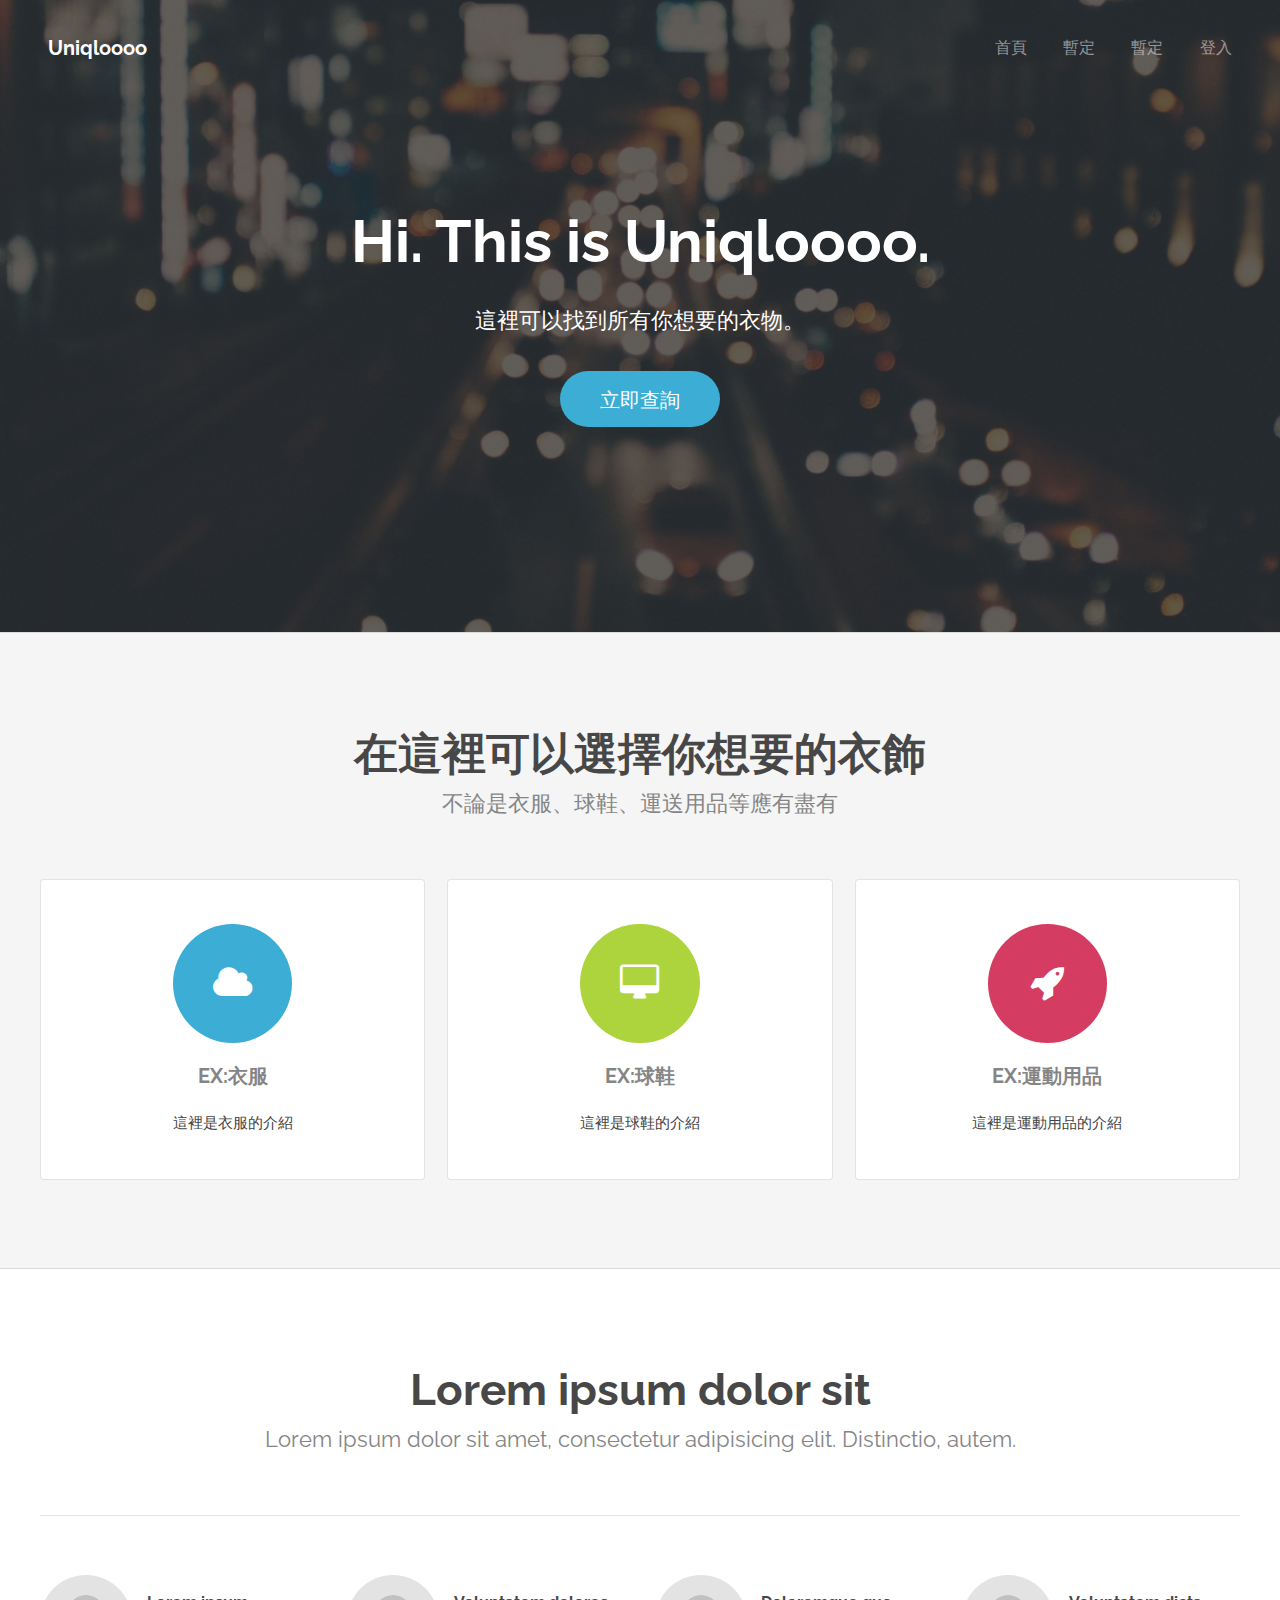
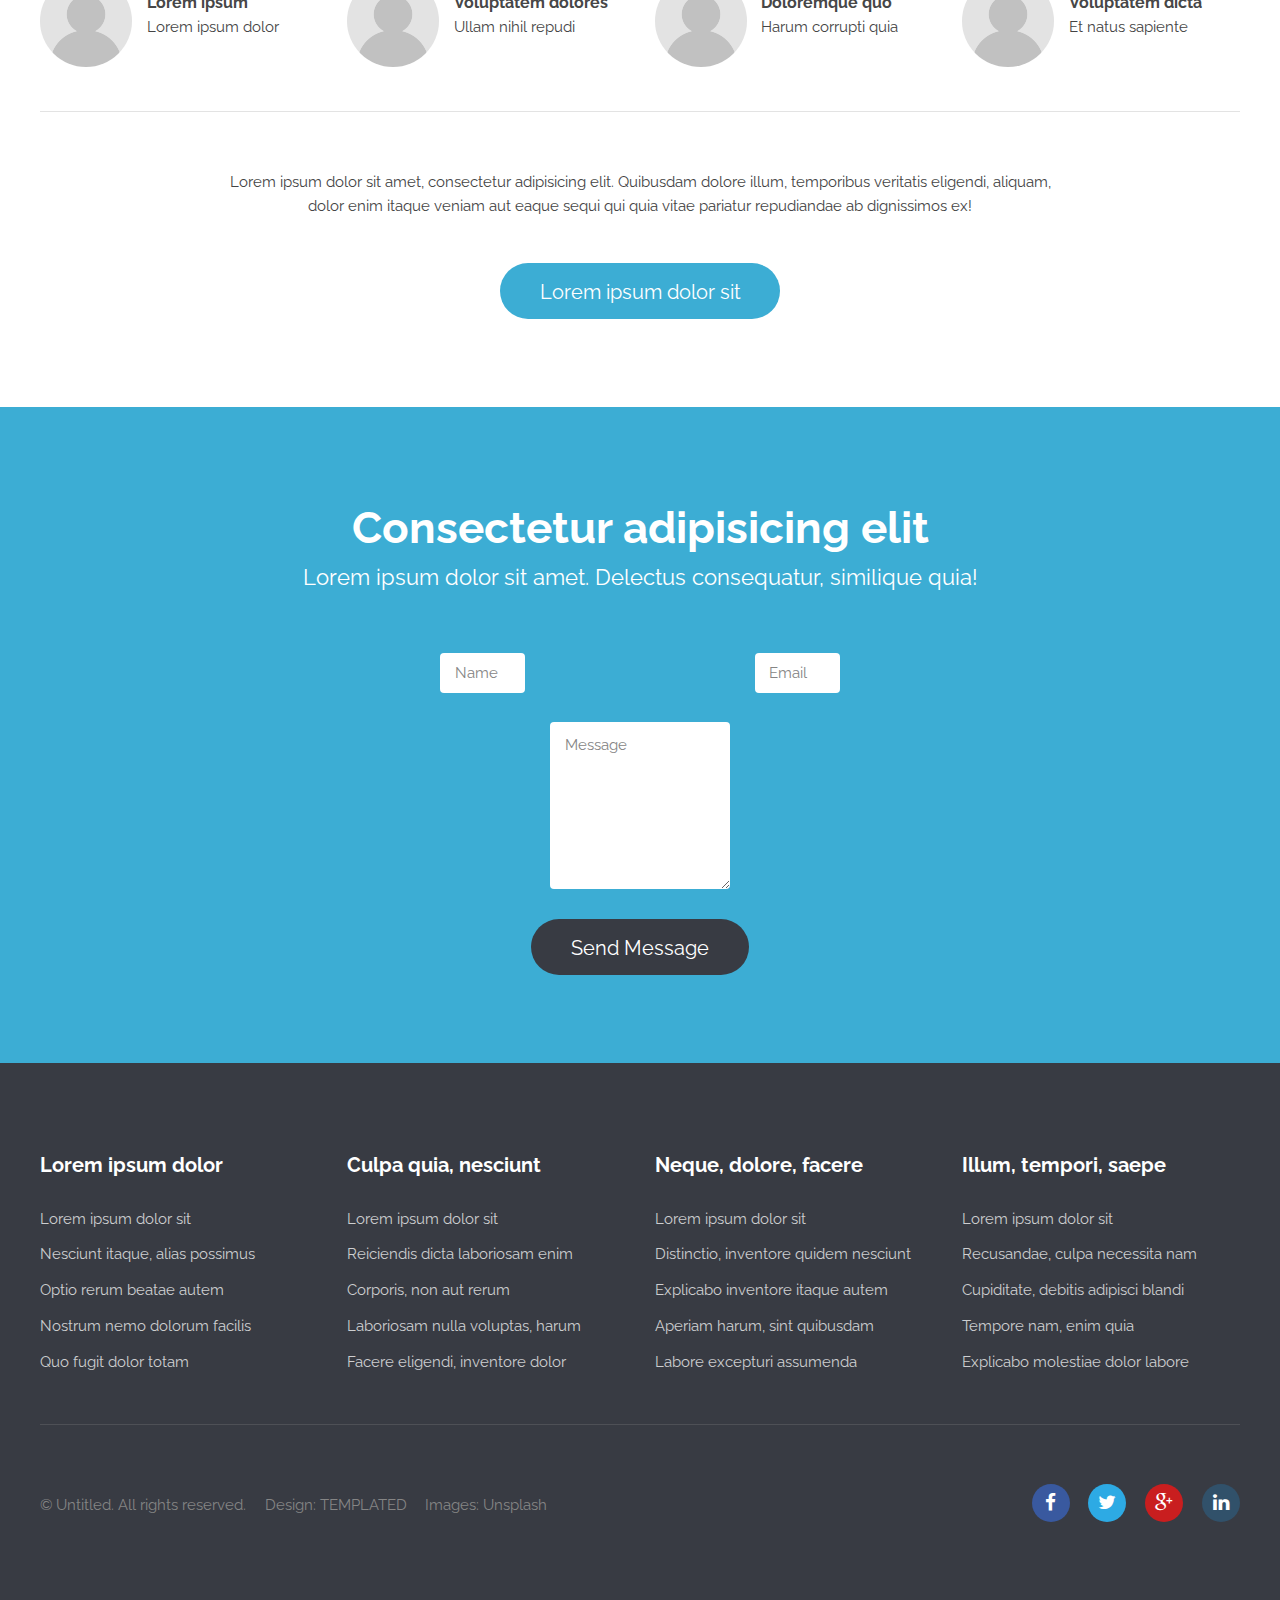
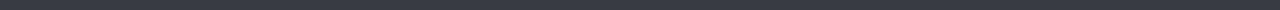
<file: index.html>
<!DOCTYPE html>
<!--
	Transit by TEMPLATED
	templated.co @templatedco
	Released for free under the Creative Commons Attribution 3.0 license (templated.co/license)
-->
<html lang="en">
	<head>
		<meta charset="UTF-8">
		<title>Uniqloooo by FCU</title>
		<meta http-equiv="content-type" content="text/html; charset=utf-8" />
		<meta name="description" content="" />
		<meta name="keywords" content="" />
		<!--[if lte IE 8]><script src="js/html5shiv.js"></script><![endif]-->
		<link rel="stylesheet" href="css/skel.css" />
		<link rel="stylesheet" href="css/style.css" />
		<link rel="stylesheet" href="css/style-xlarge.css" />
	</head>
	<body class="landing">

		<!-- Header -->
			<header id="header">
				<h1><a href="index.html">Uniqloooo</a></h1>
				<nav id="nav">
					<ul>
						<li><a href="index.html">首頁</a></li>
						<li><a href="generic.html">暫定</a></li>
						<li><a href="elements.html">暫定</a></li>
						<li><a href="login.html">登入</a></li>
						
					</ul>
				</nav>
			</header>

		<!-- Banner -->
			<section id="banner">
				<h2>Hi. This is Uniqloooo.</h2>
				<p>這裡可以找到所有你想要的衣物。</p>
				<ul class="actions">
					<li>
						<a href="main.html" class="button big">立即查詢</a>
					</li>
				</ul>
			</section>

		<!-- One -->
			<section id="one" class="wrapper style1 special">
				<div class="container">
					<header class="major">
						<h2>在這裡可以選擇你想要的衣飾</h2>
						<p>不論是衣服、球鞋、運送用品等應有盡有</p>
					</header>
					<div class="row 150%">
						<div class="4u 12u$(medium)">
							<section class="box">
								<i class="icon big rounded color1 fa-cloud"></i>
								<h3>EX:衣服</h3>
								<p>這裡是衣服的介紹</p>
							</section>
						</div>
						<div class="4u 12u$(medium)">
							<section class="box">
								<i class="icon big rounded color9 fa-desktop"></i>
								<h3>EX:球鞋</h3>
								<p>這裡是球鞋的介紹</p>
							</section>
						</div>
						<div class="4u$ 12u$(medium)">
							<section class="box">
								<i class="icon big rounded color6 fa-rocket"></i>
								<h3>EX:運動用品</h3>
								<p>這裡是運動用品的介紹</p>
							</section>
						</div>
					</div>
				</div>
			</section>

		<!-- Two -->
			<section id="two" class="wrapper style2 special">
				<div class="container">
					<header class="major">
						<h2>Lorem ipsum dolor sit</h2>
						<p>Lorem ipsum dolor sit amet, consectetur adipisicing elit. Distinctio, autem.</p>
					</header>
					<section class="profiles">
						<div class="row">
							<section class="3u 6u(medium) 12u$(xsmall) profile">
								<img src="images/profile_placeholder.gif" alt="" />
								<h4>Lorem ipsum</h4>
								<p>Lorem ipsum dolor</p>
							</section>
							<section class="3u 6u$(medium) 12u$(xsmall) profile">
								<img src="images/profile_placeholder.gif" alt="" />
								<h4>Voluptatem dolores</h4>
								<p>Ullam nihil repudi</p>
							</section>
							<section class="3u 6u(medium) 12u$(xsmall) profile">
								<img src="images/profile_placeholder.gif" alt="" />
								<h4>Doloremque quo</h4>
								<p>Harum corrupti quia</p>
							</section>
							<section class="3u$ 6u$(medium) 12u$(xsmall) profile">
								<img src="images/profile_placeholder.gif" alt="" />
								<h4>Voluptatem dicta</h4>
								<p>Et natus sapiente</p>
							</section>
						</div>
					</section>
					<footer>
						<p>Lorem ipsum dolor sit amet, consectetur adipisicing elit. Quibusdam dolore illum, temporibus veritatis eligendi, aliquam, dolor enim itaque veniam aut eaque sequi qui quia vitae pariatur repudiandae ab dignissimos ex!</p>
						<ul class="actions">
							<li>
								<a href="#" class="button big">Lorem ipsum dolor sit</a>
							</li>
						</ul>
					</footer>
				</div>
			</section>

		<!-- Three -->
			<section id="three" class="wrapper style3 special">
				<div class="container">
					<header class="major">
						<h2>Consectetur adipisicing elit</h2>
						<p>Lorem ipsum dolor sit amet. Delectus consequatur, similique quia!</p>
					</header>
				</div>
				<div class="container 50%">
					<form action="#" method="post">
						<div class="row uniform">
							<div class="6u 12u$(small)">
								<input name="name" id="name" value="" placeholder="Name" type="text">
							</div>
							<div class="6u$ 12u$(small)">
								<input name="email" id="email" value="" placeholder="Email" type="email">
							</div>
							<div class="12u$">
								<textarea name="message" id="message" placeholder="Message" rows="6"></textarea>
							</div>
							<div class="12u$">
								<ul class="actions">
									<li><input value="Send Message" class="special big" type="submit"></li>
								</ul>
							</div>
						</div>
					</form>
				</div>
			</section>

		<!-- Footer -->
			<footer id="footer">
				<div class="container">
					<section class="links">
						<div class="row">
							<section class="3u 6u(medium) 12u$(small)">
								<h3>Lorem ipsum dolor</h3>
								<ul class="unstyled">
									<li><a href="#">Lorem ipsum dolor sit</a></li>
									<li><a href="#">Nesciunt itaque, alias possimus</a></li>
									<li><a href="#">Optio rerum beatae autem</a></li>
									<li><a href="#">Nostrum nemo dolorum facilis</a></li>
									<li><a href="#">Quo fugit dolor totam</a></li>
								</ul>
							</section>
							<section class="3u 6u$(medium) 12u$(small)">
								<h3>Culpa quia, nesciunt</h3>
								<ul class="unstyled">
									<li><a href="#">Lorem ipsum dolor sit</a></li>
									<li><a href="#">Reiciendis dicta laboriosam enim</a></li>
									<li><a href="#">Corporis, non aut rerum</a></li>
									<li><a href="#">Laboriosam nulla voluptas, harum</a></li>
									<li><a href="#">Facere eligendi, inventore dolor</a></li>
								</ul>
							</section>
							<section class="3u 6u(medium) 12u$(small)">
								<h3>Neque, dolore, facere</h3>
								<ul class="unstyled">
									<li><a href="#">Lorem ipsum dolor sit</a></li>
									<li><a href="#">Distinctio, inventore quidem nesciunt</a></li>
									<li><a href="#">Explicabo inventore itaque autem</a></li>
									<li><a href="#">Aperiam harum, sint quibusdam</a></li>
									<li><a href="#">Labore excepturi assumenda</a></li>
								</ul>
							</section>
							<section class="3u$ 6u$(medium) 12u$(small)">
								<h3>Illum, tempori, saepe</h3>
								<ul class="unstyled">
									<li><a href="#">Lorem ipsum dolor sit</a></li>
									<li><a href="#">Recusandae, culpa necessita nam</a></li>
									<li><a href="#">Cupiditate, debitis adipisci blandi</a></li>
									<li><a href="#">Tempore nam, enim quia</a></li>
									<li><a href="#">Explicabo molestiae dolor labore</a></li>
								</ul>
							</section>
						</div>
					</section>
					<div class="row">
						<div class="8u 12u$(medium)">
							<ul class="copyright">
								<li>&copy; Untitled. All rights reserved.</li>
								<li>Design: <a href="http://templated.co">TEMPLATED</a></li>
								<li>Images: <a href="http://unsplash.com">Unsplash</a></li>
							</ul>
						</div>
						<div class="4u$ 12u$(medium)">
							<ul class="icons">
								<li>
									<a class="icon rounded fa-facebook"><span class="label">Facebook</span></a>
								</li>
								<li>
									<a class="icon rounded fa-twitter"><span class="label">Twitter</span></a>
								</li>
								<li>
									<a class="icon rounded fa-google-plus"><span class="label">Google+</span></a>
								</li>
								<li>
									<a class="icon rounded fa-linkedin"><span class="label">LinkedIn</span></a>
								</li>
							</ul>
						</div>
					</div>
				</div>
			</footer>

	</body>
</html>
</file>
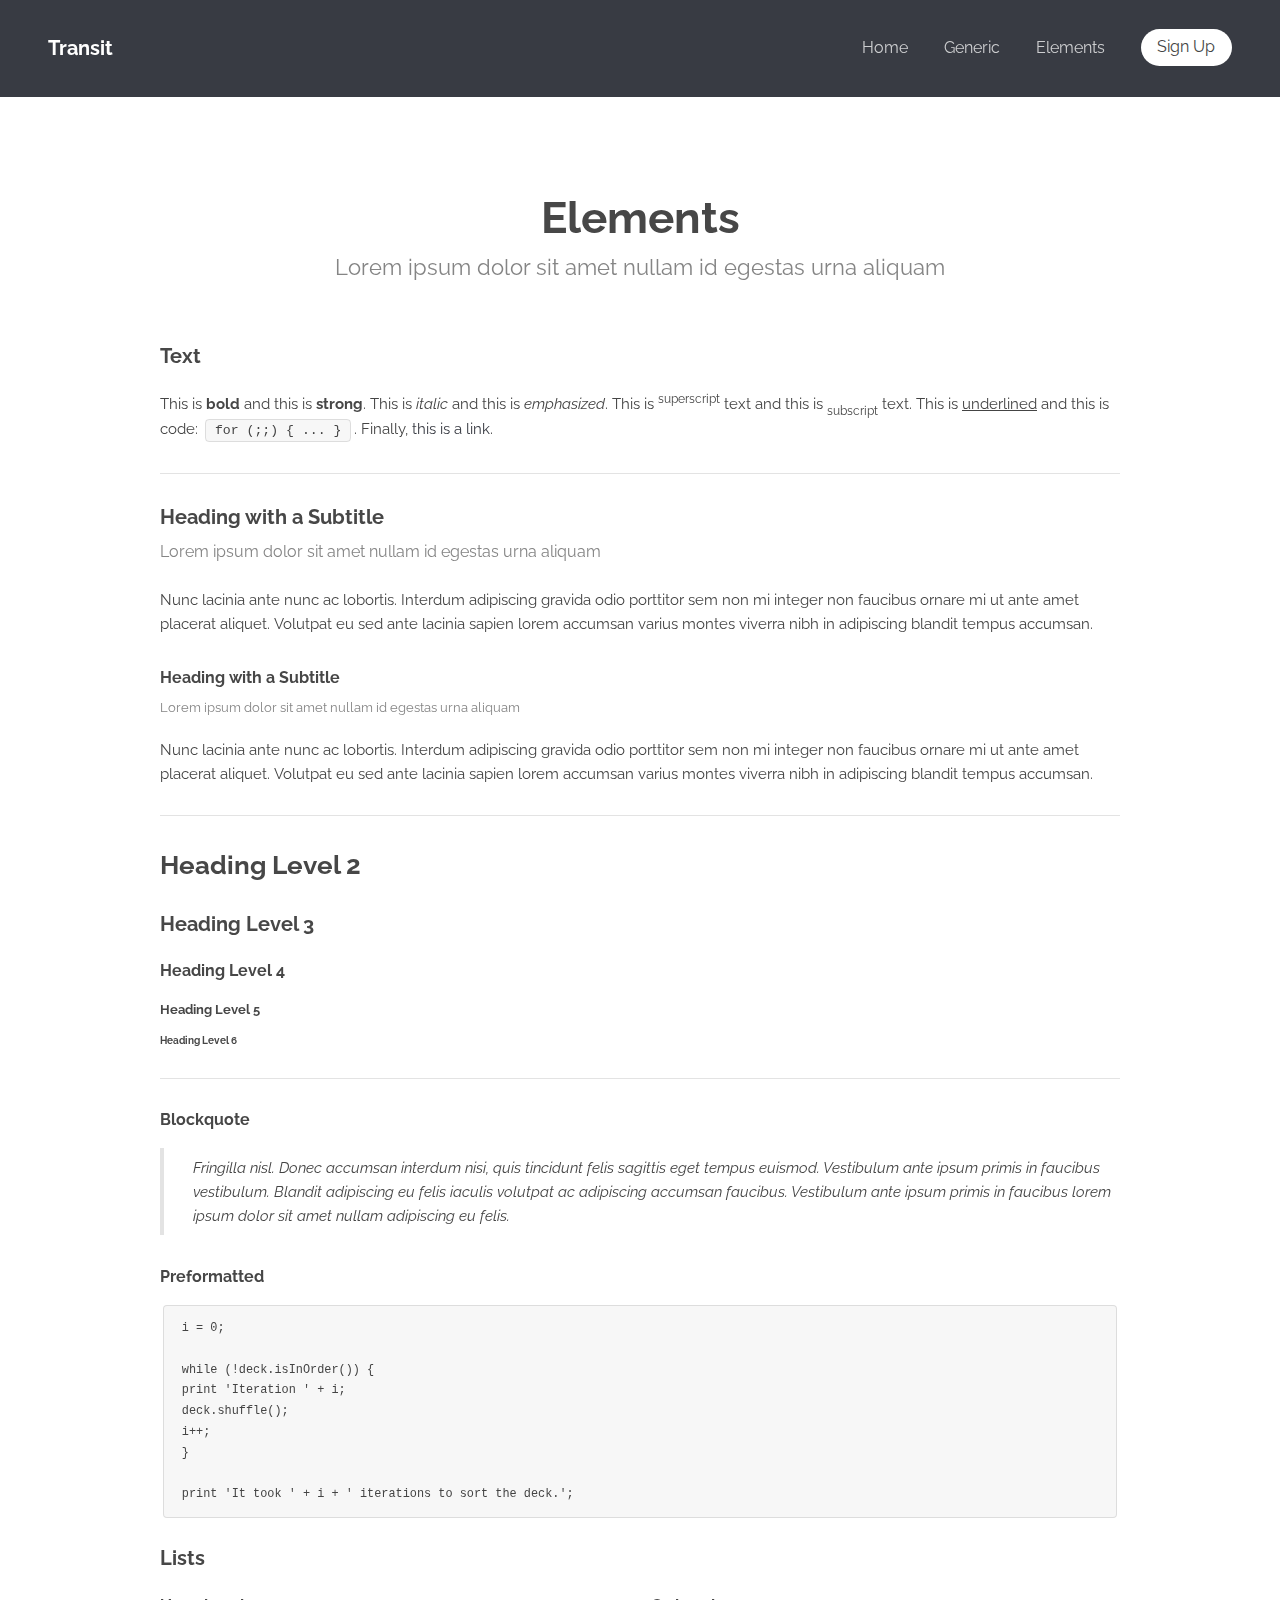
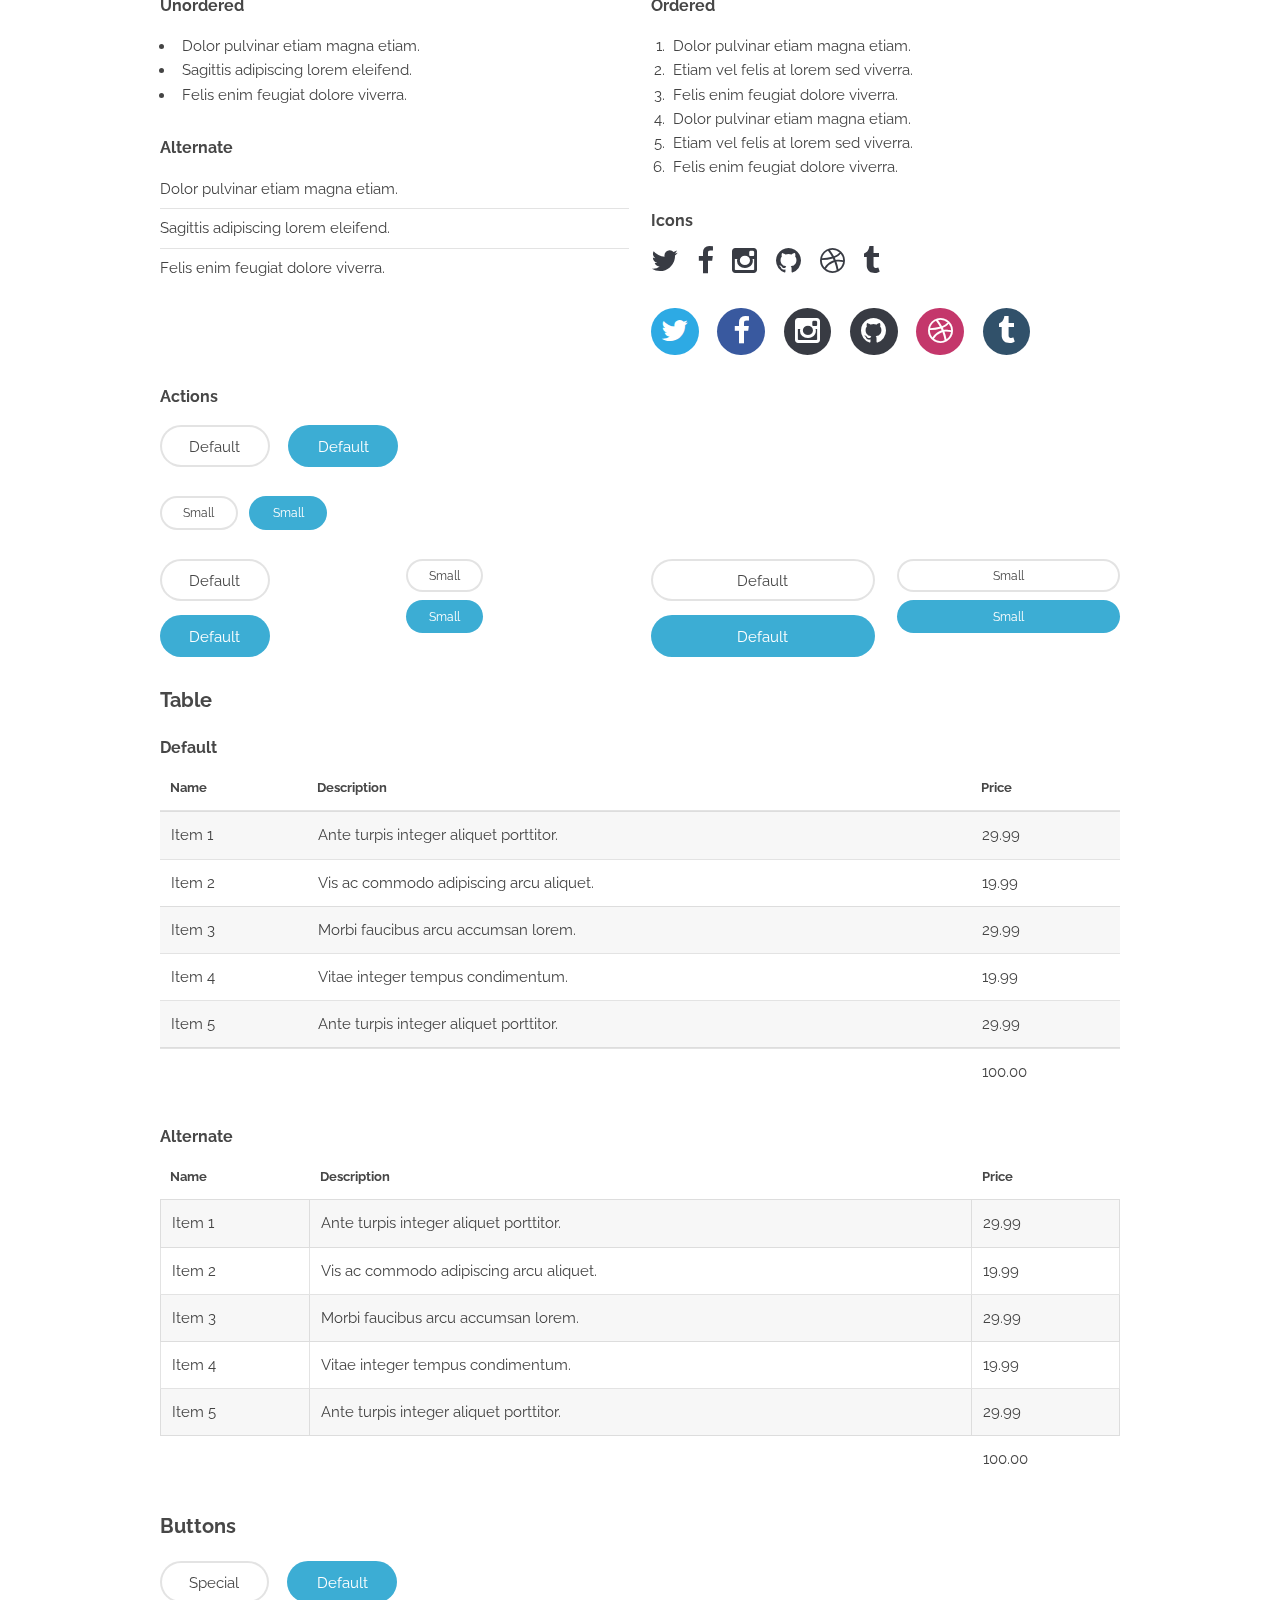
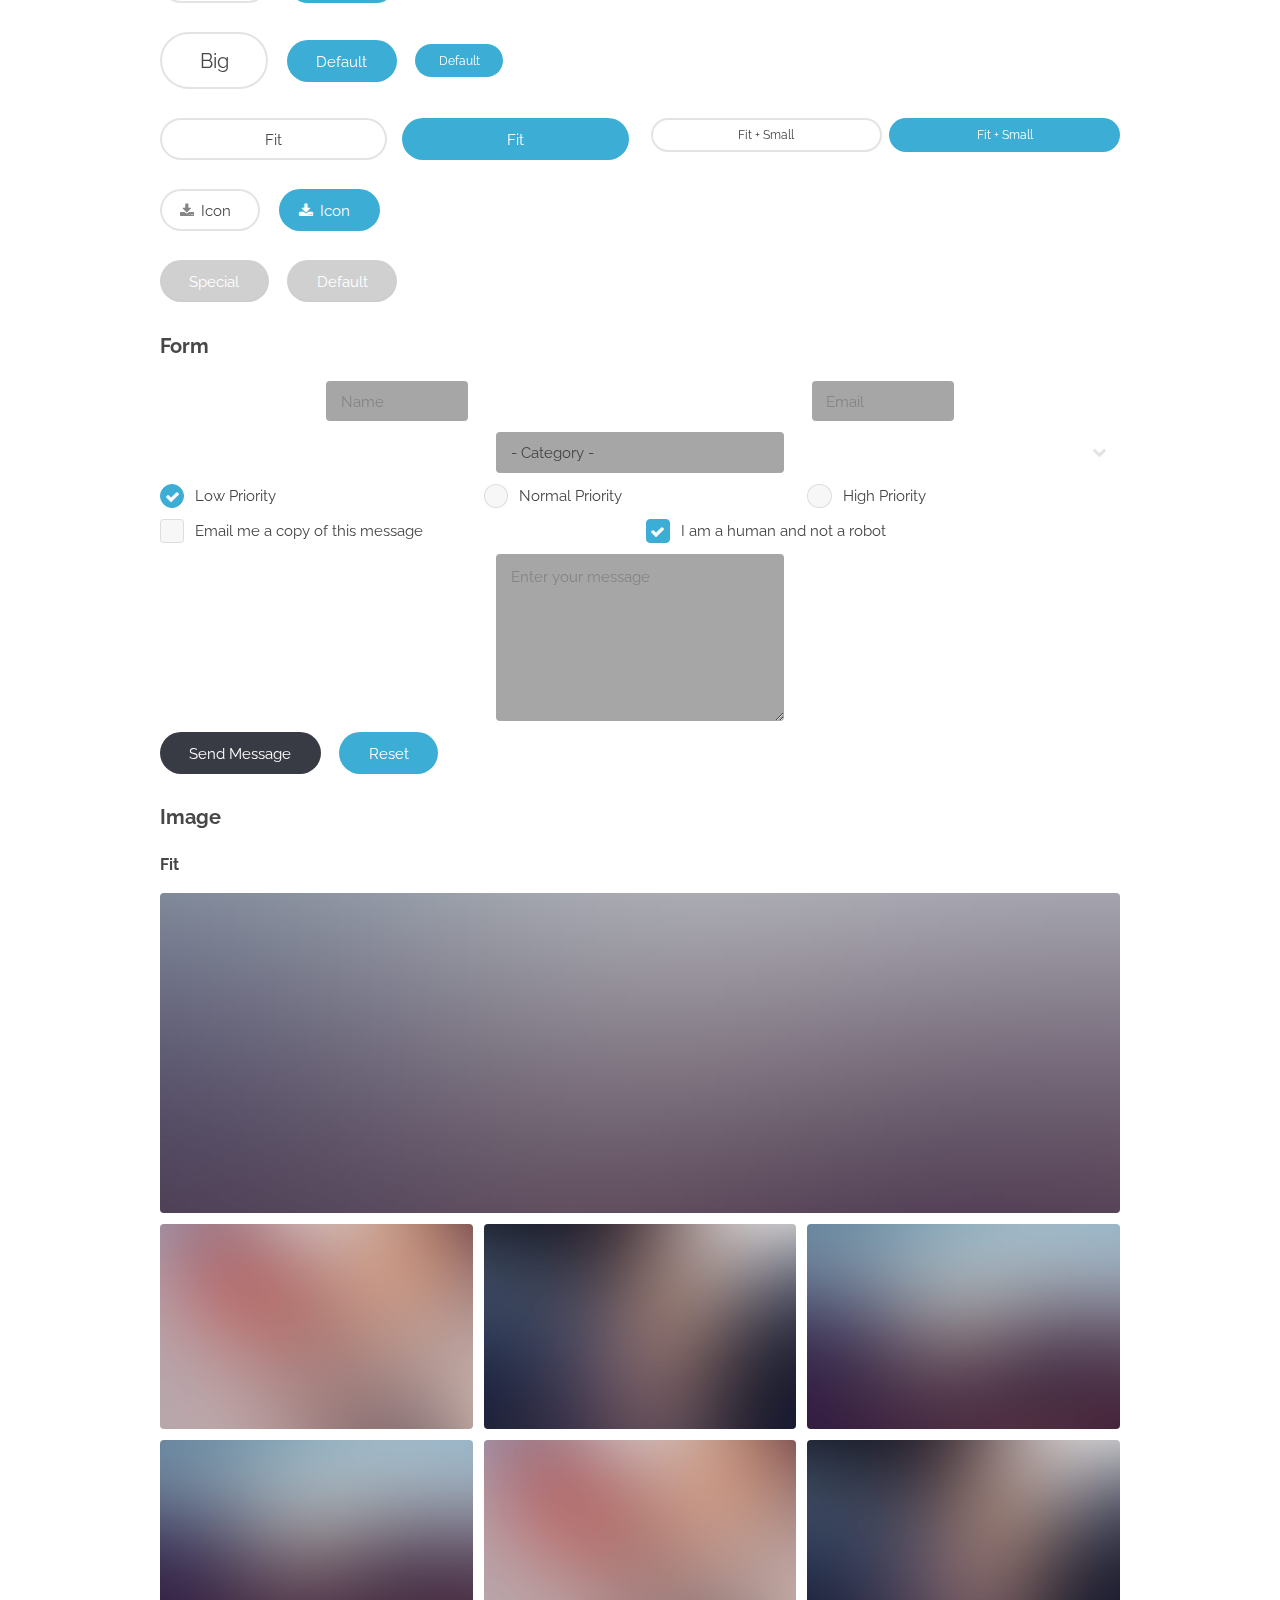
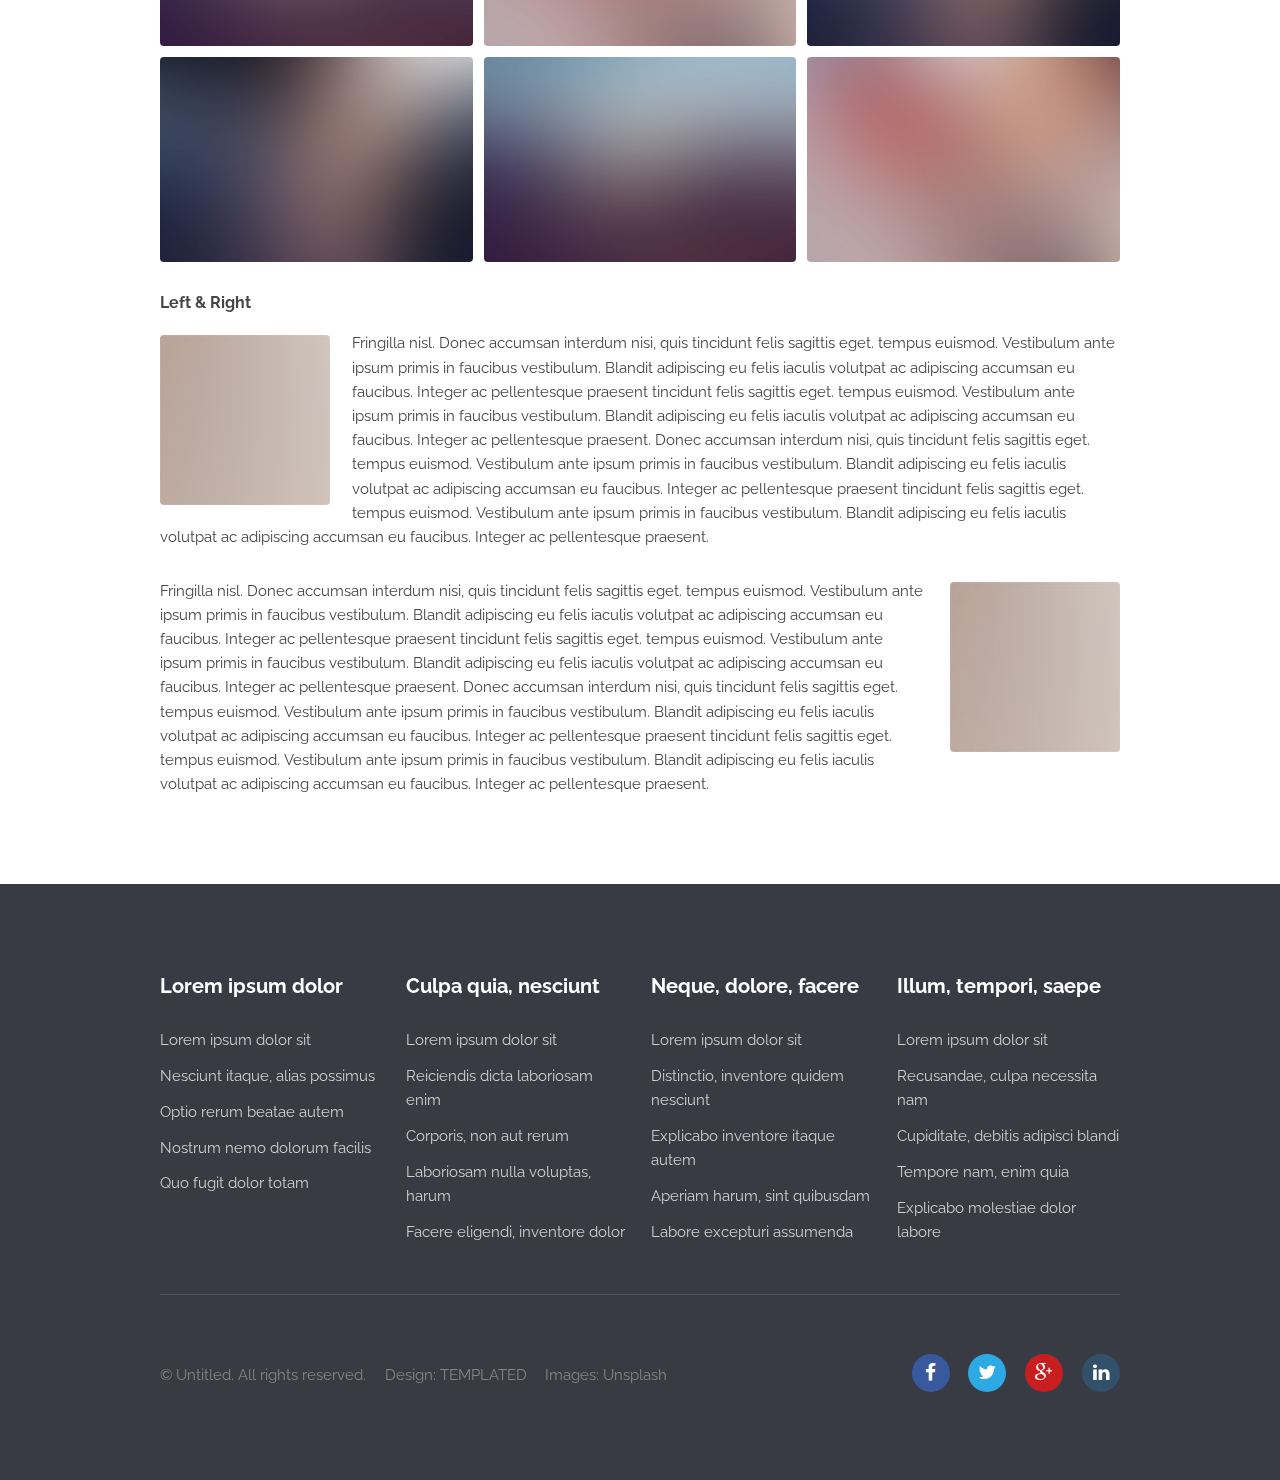
<file: elements.html>
<!DOCTYPE html>
<!--
	Transit by TEMPLATED
	templated.co @templatedco
	Released for free under the Creative Commons Attribution 3.0 license (templated.co/license)
-->
<html lang="en">
	<head>
		<meta charset="UTF-8">
		<title>Elements - Transit by TEMPLATED</title>
		<meta http-equiv="content-type" content="text/html; charset=utf-8" />
		<meta name="description" content="" />
		<meta name="keywords" content="" />
		<!--[if lte IE 8]><script src="js/html5shiv.js"></script><![endif]-->
		<script src="js/jquery.min.js"></script>
		<script src="js/skel.min.js"></script>
		<script src="js/skel-layers.min.js"></script>
		<script src="js/init.js"></script>
		<noscript>
			<link rel="stylesheet" href="css/skel.css" />
			<link rel="stylesheet" href="css/style.css" />
			<link rel="stylesheet" href="css/style-xlarge.css" />
		</noscript>
	</head>
	<body>

		<!-- Header -->
			<header id="header">
				<h1><a href="index.html">Transit</a></h1>
				<nav id="nav">
					<ul>
						<li><a href="index.html">Home</a></li>
						<li><a href="generic.html">Generic</a></li>
						<li><a href="elements.html">Elements</a></li>
						<li><a href="#" class="button special">Sign Up</a></li>
					</ul>
				</nav>
			</header>

		<!-- Main -->
			<section id="main" class="wrapper">
				<div class="container">

					<header class="major">
						<h2>Elements</h2>
						<p>Lorem ipsum dolor sit amet nullam id egestas urna aliquam</p>
					</header>

					<!-- Text -->
						<section>
							<h3>Text</h3>
							<p>This is <b>bold</b> and this is <strong>strong</strong>. This is <i>italic</i> and this is <em>emphasized</em>.
							This is <sup>superscript</sup> text and this is <sub>subscript</sub> text.
							This is <u>underlined</u> and this is code: <code>for (;;) { ... }</code>. Finally, <a href="#">this is a link</a>.</p>

							<hr />

							<header>
								<h3>Heading with a Subtitle</h3>
								<p>Lorem ipsum dolor sit amet nullam id egestas urna aliquam</p>
							</header>
							<p>Nunc lacinia ante nunc ac lobortis. Interdum adipiscing gravida odio porttitor sem non mi integer non faucibus ornare mi ut ante amet placerat aliquet. Volutpat eu sed ante lacinia sapien lorem accumsan varius montes viverra nibh in adipiscing blandit tempus accumsan.</p>
							<header>
								<h4>Heading with a Subtitle</h4>
								<p>Lorem ipsum dolor sit amet nullam id egestas urna aliquam</p>
							</header>
							<p>Nunc lacinia ante nunc ac lobortis. Interdum adipiscing gravida odio porttitor sem non mi integer non faucibus ornare mi ut ante amet placerat aliquet. Volutpat eu sed ante lacinia sapien lorem accumsan varius montes viverra nibh in adipiscing blandit tempus accumsan.</p>

							<hr />

							<h2>Heading Level 2</h2>
							<h3>Heading Level 3</h3>
							<h4>Heading Level 4</h4>
							<h5>Heading Level 5</h5>
							<h6>Heading Level 6</h6>

							<hr />

							<h4>Blockquote</h4>
							<blockquote>Fringilla nisl. Donec accumsan interdum nisi, quis tincidunt felis sagittis eget tempus euismod. Vestibulum ante ipsum primis in faucibus vestibulum. Blandit adipiscing eu felis iaculis volutpat ac adipiscing accumsan faucibus. Vestibulum ante ipsum primis in faucibus lorem ipsum dolor sit amet nullam adipiscing eu felis.</blockquote>

							<h4>Preformatted</h4>
							<pre><code>i = 0;

while (!deck.isInOrder()) {
print 'Iteration ' + i;
deck.shuffle();
i++;
}

print 'It took ' + i + ' iterations to sort the deck.';</code></pre>
						</section>

					<!-- Lists -->
						<section>
							<h3>Lists</h3>
							<div class="row">
								<div class="6u 12u(3)">

									<h4>Unordered</h4>
									<ul>
										<li>Dolor pulvinar etiam magna etiam.</li>
										<li>Sagittis adipiscing lorem eleifend.</li>
										<li>Felis enim feugiat dolore viverra.</li>
									</ul>

									<h4>Alternate</h4>
									<ul class="alt">
										<li>Dolor pulvinar etiam magna etiam.</li>
										<li>Sagittis adipiscing lorem eleifend.</li>
										<li>Felis enim feugiat dolore viverra.</li>
									</ul>

								</div>
								<div class="6u 12u(3)">

									<h4>Ordered</h4>
									<ol>
										<li>Dolor pulvinar etiam magna etiam.</li>
										<li>Etiam vel felis at lorem sed viverra.</li>
										<li>Felis enim feugiat dolore viverra.</li>
										<li>Dolor pulvinar etiam magna etiam.</li>
										<li>Etiam vel felis at lorem sed viverra.</li>
										<li>Felis enim feugiat dolore viverra.</li>
									</ol>

									<h4>Icons</h4>
									<ul class="icons">
										<li><a href="#" class="icon fa-twitter"><span class="label">Twitter</span></a></li>
										<li><a href="#" class="icon fa-facebook"><span class="label">Facebook</span></a></li>
										<li><a href="#" class="icon fa-instagram"><span class="label">Instagram</span></a></li>
										<li><a href="#" class="icon fa-github"><span class="label">Github</span></a></li>
										<li><a href="#" class="icon fa-dribbble"><span class="label">Dribbble</span></a></li>
										<li><a href="#" class="icon fa-tumblr"><span class="label">Tumblr</span></a></li>
									</ul>
									<ul class="icons">
										<li><a href="#" class="icon rounded fa-twitter"><span class="label">Twitter</span></a></li>
										<li><a href="#" class="icon rounded fa-facebook"><span class="label">Facebook</span></a></li>
										<li><a href="#" class="icon rounded fa-instagram"><span class="label">Instagram</span></a></li>
										<li><a href="#" class="icon rounded fa-github"><span class="label">Github</span></a></li>
										<li><a href="#" class="icon rounded fa-dribbble"><span class="label">Dribbble</span></a></li>
										<li><a href="#" class="icon rounded fa-tumblr"><span class="label">Tumblr</span></a></li>
									</ul>

								</div>
							</div>

							<h4>Actions</h4>
							<ul class="actions">
								<li><a href="#" class="button alt">Default</a></li>
								<li><a href="#" class="button">Default</a></li>
							</ul>
							<ul class="actions small">
								<li><a href="#" class="button alt small">Small</a></li>
								<li><a href="#" class="button small">Small</a></li>
							</ul>
							<div class="row">
								<div class="3u 6u(2) 12u$(3)">
									<ul class="actions vertical">
										<li><a href="#" class="button alt">Default</a></li>
										<li><a href="#" class="button">Default</a></li>
									</ul>
								</div>
								<div class="3u 6u$(2) 12u$(3)">
									<ul class="actions vertical small">
										<li><a href="#" class="button alt small">Small</a></li>
										<li><a href="#" class="button small">Small</a></li>
									</ul>
								</div>
								<div class="3u 6u(2) 12u$(3)">
									<ul class="actions vertical">
										<li><a href="#" class="button alt fit">Default</a></li>
										<li><a href="#" class="button fit">Default</a></li>
									</ul>
								</div>
								<div class="3u 6u$(2) 12u$(3)">
									<ul class="actions vertical small">
										<li><a href="#" class="button alt small fit">Small</a></li>
										<li><a href="#" class="button small fit">Small</a></li>
									</ul>
								</div>
							</div>
						</section>

					<!-- Table -->
						<section>
							<h3>Table</h3>
							<h4>Default</h4>
							<div class="table-wrapper">
								<table>
									<thead>
										<tr>
											<th>Name</th>
											<th>Description</th>
											<th>Price</th>
										</tr>
									</thead>
									<tbody>
										<tr>
											<td>Item 1</td>
											<td>Ante turpis integer aliquet porttitor.</td>
											<td>29.99</td>
										</tr>
										<tr>
											<td>Item 2</td>
											<td>Vis ac commodo adipiscing arcu aliquet.</td>
											<td>19.99</td>
										</tr>
										<tr>
											<td>Item 3</td>
											<td> Morbi faucibus arcu accumsan lorem.</td>
											<td>29.99</td>
										</tr>
										<tr>
											<td>Item 4</td>
											<td>Vitae integer tempus condimentum.</td>
											<td>19.99</td>
										</tr>
										<tr>
											<td>Item 5</td>
											<td>Ante turpis integer aliquet porttitor.</td>
											<td>29.99</td>
										</tr>
									</tbody>
									<tfoot>
										<tr>
											<td colspan="2"></td>
											<td>100.00</td>
										</tr>
									</tfoot>
								</table>
							</div>
							<h4>Alternate</h4>
							<div class="table-wrapper">
								<table class="alt">
									<thead>
										<tr>
											<th>Name</th>
											<th>Description</th>
											<th>Price</th>
										</tr>
									</thead>
									<tbody>
										<tr>
											<td>Item 1</td>
											<td>Ante turpis integer aliquet porttitor.</td>
											<td>29.99</td>
										</tr>
										<tr>
											<td>Item 2</td>
											<td>Vis ac commodo adipiscing arcu aliquet.</td>
											<td>19.99</td>
										</tr>
										<tr>
											<td>Item 3</td>
											<td> Morbi faucibus arcu accumsan lorem.</td>
											<td>29.99</td>
										</tr>
										<tr>
											<td>Item 4</td>
											<td>Vitae integer tempus condimentum.</td>
											<td>19.99</td>
										</tr>
										<tr>
											<td>Item 5</td>
											<td>Ante turpis integer aliquet porttitor.</td>
											<td>29.99</td>
										</tr>
									</tbody>
									<tfoot>
										<tr>
											<td colspan="2"></td>
											<td>100.00</td>
										</tr>
									</tfoot>
								</table>
							</div>
						</section>

					<!-- Buttons -->
						<section>
							<h3>Buttons</h3>
							<ul class="actions">
								<li><a href="#" class="button alt">Special</a></li>
								<li><a href="#" class="button">Default</a></li>
							</ul>
							<ul class="actions">
								<li><a href="#" class="button alt big">Big</a></li>
								<li><a href="#" class="button">Default</a></li>
								<li><a href="#" class="button small">Default</a></li>
							</ul>
							<div class="row">
								<div class="6u 12u$(3)">
									<ul class="actions fit">
										<li><a href="#" class="button alt fit">Fit</a></li>
										<li><a href="#" class="button fit">Fit</a></li>
									</ul>
								</div>
								<div class="6u$ 12u$(3)">
									<ul class="actions fit small">
										<li><a href="#" class="button alt fit small">Fit + Small</a></li>
										<li><a href="#" class="button fit small">Fit + Small</a></li>
									</ul>
								</div>
							</div>
							<ul class="actions">
								<li><a href="#" class="button alt icon fa-download">Icon</a></li>
								<li><a href="#" class="button icon fa-download">Icon</a></li>
							</ul>
							<ul class="actions">
								<li><span class="button alt disabled">Special</span></li>
								<li><span class="button disabled">Default</span></li>
							</ul>
						</section>

					<!-- Form -->
						<section>
							<h3>Form</h3>
							<form method="post" action="#">
								<div class="row uniform 50%">
									<div class="6u 12u$(4)">
										<input type="text" name="name" id="name" value="" placeholder="Name" />
									</div>
									<div class="6u$ 12u$(4)">
										<input type="email" name="email" id="email" value="" placeholder="Email" />
									</div>
									<div class="12u$">
										<div class="select-wrapper">
											<select name="category" id="category">
												<option value="">- Category -</option>
												<option value="1">Manufacturing</option>
												<option value="1">Shipping</option>
												<option value="1">Administration</option>
												<option value="1">Human Resources</option>
											</select>
										</div>
									</div>
									<div class="4u 12u$(3)">
										<input type="radio" id="priority-low" name="priority" checked>
										<label for="priority-low">Low Priority</label>
									</div>
									<div class="4u 12u$(3)">
										<input type="radio" id="priority-normal" name="priority">
										<label for="priority-normal">Normal Priority</label>
									</div>
									<div class="4u$ 12u$(3)">
										<input type="radio" id="priority-high" name="priority">
										<label for="priority-high">High Priority</label>
									</div>
									<div class="6u 12u$(3)">
										<input type="checkbox" id="copy" name="copy">
										<label for="copy">Email me a copy of this message</label>
									</div>
									<div class="6u$ 12u$(3)">
										<input type="checkbox" id="human" name="human" checked>
										<label for="human">I am a human and not a robot</label>
									</div>
									<div class="12u$">
										<textarea name="message" id="message" placeholder="Enter your message" rows="6"></textarea>
									</div>
									<div class="12u$">
										<ul class="actions">
											<li><input type="submit" value="Send Message" class="special" /></li>
											<li><input type="reset" value="Reset" /></li>
										</ul>
									</div>
								</div>
							</form>
						</section>

					<!-- Image -->
						<section>
							<h3>Image</h3>
							<h4>Fit</h4>
							<div class="box alt">
								<div class="row 50% uniform">
									<div class="12u$"><span class="image fit"><img src="images/pic07.jpg" alt="" /></span></div>
									<div class="4u"><span class="image fit"><img src="images/pic02.jpg" alt="" /></span></div>
									<div class="4u"><span class="image fit"><img src="images/pic03.jpg" alt="" /></span></div>
									<div class="4u$"><span class="image fit"><img src="images/pic04.jpg" alt="" /></span></div>
									<div class="4u"><span class="image fit"><img src="images/pic04.jpg" alt="" /></span></div>
									<div class="4u"><span class="image fit"><img src="images/pic02.jpg" alt="" /></span></div>
									<div class="4u$"><span class="image fit"><img src="images/pic03.jpg" alt="" /></span></div>
									<div class="4u"><span class="image fit"><img src="images/pic03.jpg" alt="" /></span></div>
									<div class="4u"><span class="image fit"><img src="images/pic04.jpg" alt="" /></span></div>
									<div class="4u$"><span class="image fit"><img src="images/pic02.jpg" alt="" /></span></div>
								</div>
							</div>

							<h4>Left &amp; Right</h4>
							<p><span class="image left"><img src="images/pic08.jpg" alt="" /></span>Fringilla nisl. Donec accumsan interdum nisi, quis tincidunt felis sagittis eget. tempus euismod. Vestibulum ante ipsum primis in faucibus vestibulum. Blandit adipiscing eu felis iaculis volutpat ac adipiscing accumsan eu faucibus. Integer ac pellentesque praesent tincidunt felis sagittis eget. tempus euismod. Vestibulum ante ipsum primis in faucibus vestibulum. Blandit adipiscing eu felis iaculis volutpat ac adipiscing accumsan eu faucibus. Integer ac pellentesque praesent. Donec accumsan interdum nisi, quis tincidunt felis sagittis eget. tempus euismod. Vestibulum ante ipsum primis in faucibus vestibulum. Blandit adipiscing eu felis iaculis volutpat ac adipiscing accumsan eu faucibus. Integer ac pellentesque praesent tincidunt felis sagittis eget. tempus euismod. Vestibulum ante ipsum primis in faucibus vestibulum. Blandit adipiscing eu felis iaculis volutpat ac adipiscing accumsan eu faucibus. Integer ac pellentesque praesent.</p>
							<p><span class="image right"><img src="images/pic08.jpg" alt="" /></span>Fringilla nisl. Donec accumsan interdum nisi, quis tincidunt felis sagittis eget. tempus euismod. Vestibulum ante ipsum primis in faucibus vestibulum. Blandit adipiscing eu felis iaculis volutpat ac adipiscing accumsan eu faucibus. Integer ac pellentesque praesent tincidunt felis sagittis eget. tempus euismod. Vestibulum ante ipsum primis in faucibus vestibulum. Blandit adipiscing eu felis iaculis volutpat ac adipiscing accumsan eu faucibus. Integer ac pellentesque praesent. Donec accumsan interdum nisi, quis tincidunt felis sagittis eget. tempus euismod. Vestibulum ante ipsum primis in faucibus vestibulum. Blandit adipiscing eu felis iaculis volutpat ac adipiscing accumsan eu faucibus. Integer ac pellentesque praesent tincidunt felis sagittis eget. tempus euismod. Vestibulum ante ipsum primis in faucibus vestibulum. Blandit adipiscing eu felis iaculis volutpat ac adipiscing accumsan eu faucibus. Integer ac pellentesque praesent.</p>
						</section>

				</div>
			</section>

		<!-- Footer -->
			<footer id="footer">
				<div class="container">
					<section class="links">
						<div class="row">
							<section class="3u 6u(medium) 12u$(small)">
								<h3>Lorem ipsum dolor</h3>
								<ul class="unstyled">
									<li><a href="#">Lorem ipsum dolor sit</a></li>
									<li><a href="#">Nesciunt itaque, alias possimus</a></li>
									<li><a href="#">Optio rerum beatae autem</a></li>
									<li><a href="#">Nostrum nemo dolorum facilis</a></li>
									<li><a href="#">Quo fugit dolor totam</a></li>
								</ul>
							</section>
							<section class="3u 6u$(medium) 12u$(small)">
								<h3>Culpa quia, nesciunt</h3>
								<ul class="unstyled">
									<li><a href="#">Lorem ipsum dolor sit</a></li>
									<li><a href="#">Reiciendis dicta laboriosam enim</a></li>
									<li><a href="#">Corporis, non aut rerum</a></li>
									<li><a href="#">Laboriosam nulla voluptas, harum</a></li>
									<li><a href="#">Facere eligendi, inventore dolor</a></li>
								</ul>
							</section>
							<section class="3u 6u(medium) 12u$(small)">
								<h3>Neque, dolore, facere</h3>
								<ul class="unstyled">
									<li><a href="#">Lorem ipsum dolor sit</a></li>
									<li><a href="#">Distinctio, inventore quidem nesciunt</a></li>
									<li><a href="#">Explicabo inventore itaque autem</a></li>
									<li><a href="#">Aperiam harum, sint quibusdam</a></li>
									<li><a href="#">Labore excepturi assumenda</a></li>
								</ul>
							</section>
							<section class="3u$ 6u$(medium) 12u$(small)">
								<h3>Illum, tempori, saepe</h3>
								<ul class="unstyled">
									<li><a href="#">Lorem ipsum dolor sit</a></li>
									<li><a href="#">Recusandae, culpa necessita nam</a></li>
									<li><a href="#">Cupiditate, debitis adipisci blandi</a></li>
									<li><a href="#">Tempore nam, enim quia</a></li>
									<li><a href="#">Explicabo molestiae dolor labore</a></li>
								</ul>
							</section>
						</div>
					</section>
					<div class="row">
						<div class="8u 12u$(medium)">
							<ul class="copyright">
								<li>&copy; Untitled. All rights reserved.</li>
								<li>Design: <a href="http://templated.co">TEMPLATED</a></li>
								<li>Images: <a href="http://unsplash.com">Unsplash</a></li>
							</ul>
						</div>
						<div class="4u$ 12u$(medium)">
							<ul class="icons">
								<li>
									<a class="icon rounded fa-facebook"><span class="label">Facebook</span></a>
								</li>
								<li>
									<a class="icon rounded fa-twitter"><span class="label">Twitter</span></a>
								</li>
								<li>
									<a class="icon rounded fa-google-plus"><span class="label">Google+</span></a>
								</li>
								<li>
									<a class="icon rounded fa-linkedin"><span class="label">LinkedIn</span></a>
								</li>
							</ul>
						</div>
					</div>
				</div>
			</footer>

	</body>
</html>
</file>
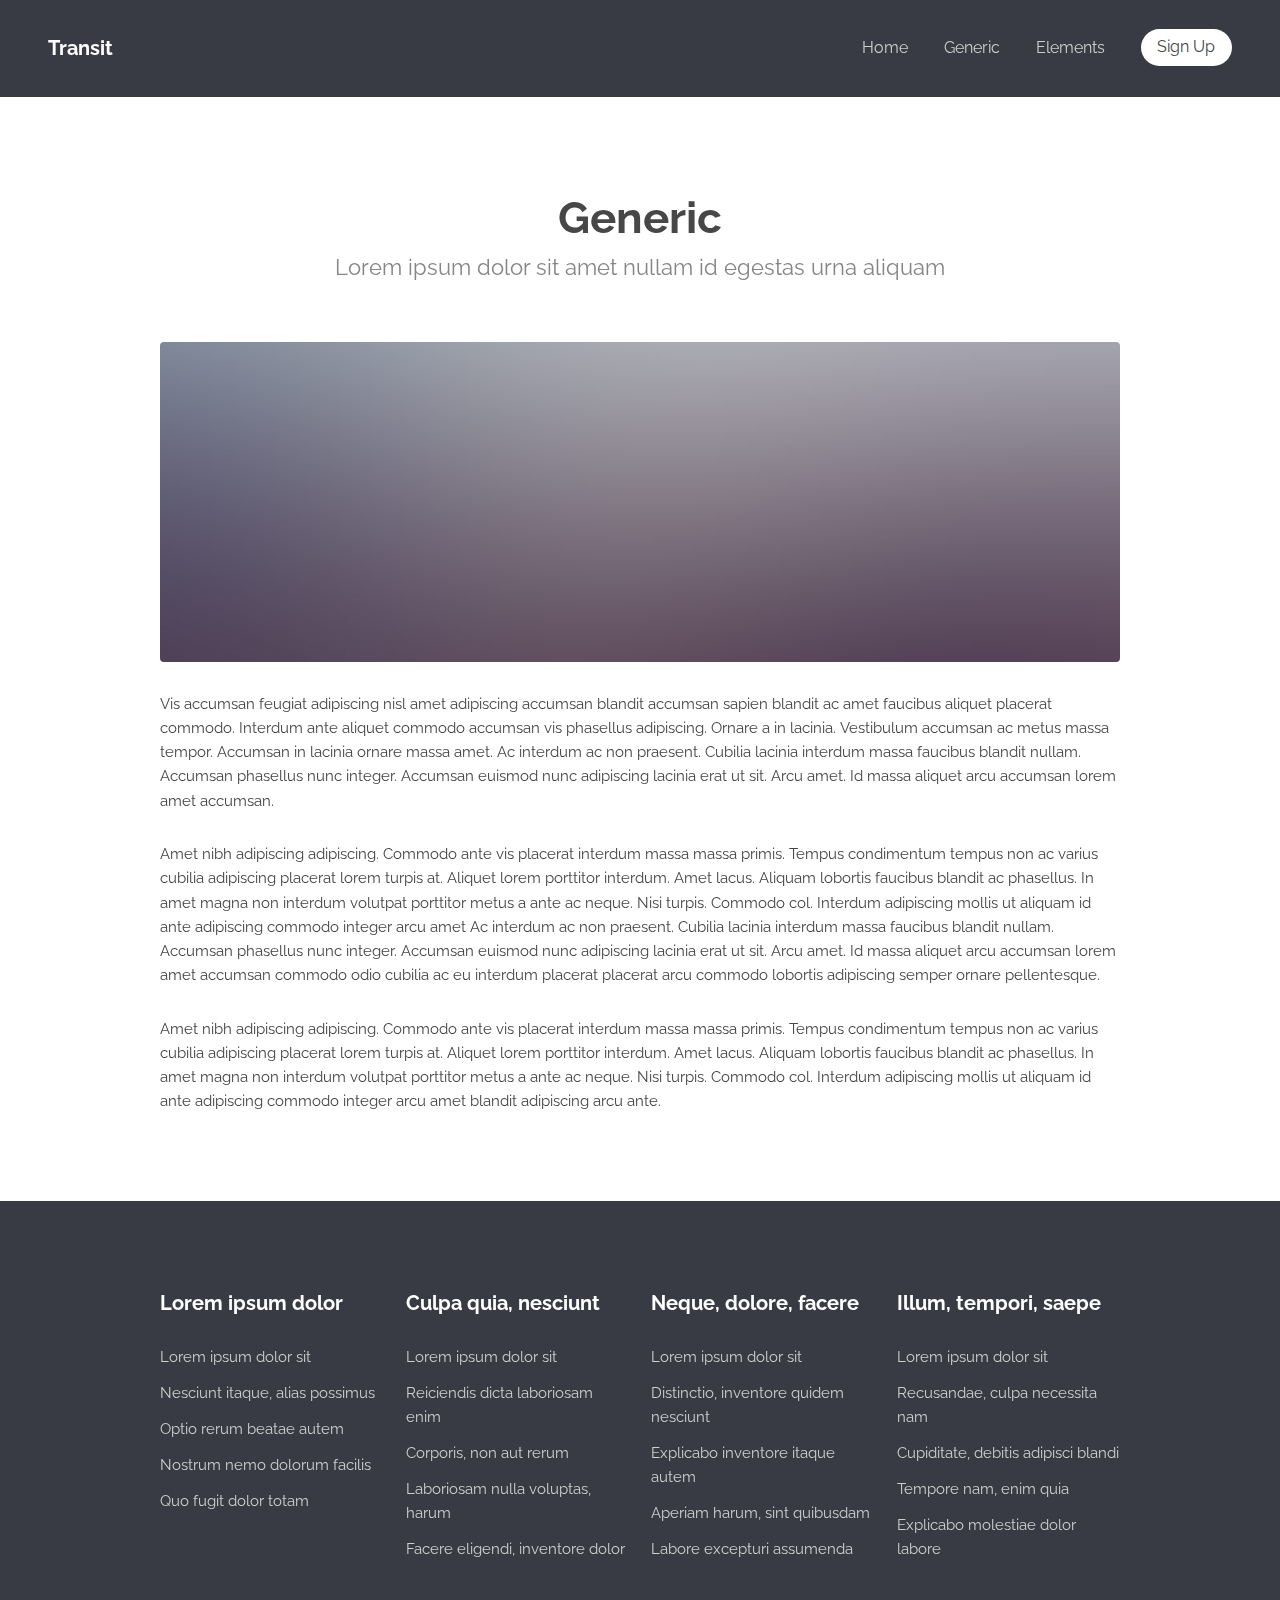
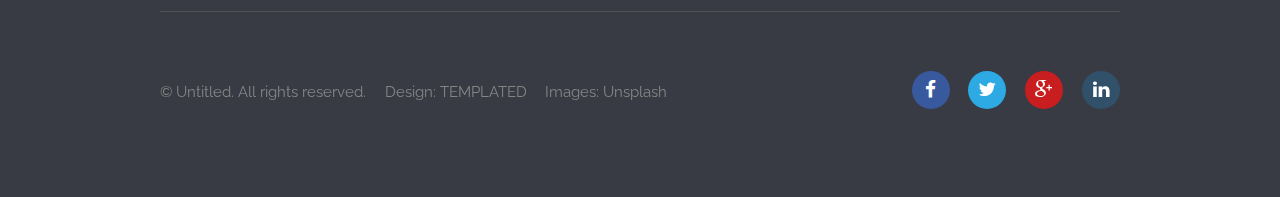
<file: generic.html>
<!DOCTYPE html>
<!--
	Transit by TEMPLATED
	templated.co @templatedco
	Released for free under the Creative Commons Attribution 3.0 license (templated.co/license)
-->
<html lang="en">
	<head>
		<meta charset="UTF-8">
		<title>Generic - Transit by TEMPLATED</title>
		<meta http-equiv="content-type" content="text/html; charset=utf-8" />
		<meta name="description" content="" />
		<meta name="keywords" content="" />
		<!--[if lte IE 8]><script src="js/html5shiv.js"></script><![endif]-->
		<script src="js/jquery.min.js"></script>
		<script src="js/skel.min.js"></script>
		<script src="js/skel-layers.min.js"></script>
		<script src="js/init.js"></script>
		<noscript>
			<link rel="stylesheet" href="css/skel.css" />
			<link rel="stylesheet" href="css/style.css" />
			<link rel="stylesheet" href="css/style-xlarge.css" />
		</noscript>
	</head>
	<body>

		<!-- Header -->
			<header id="header">
				<h1><a href="index.html">Transit</a></h1>
				<nav id="nav">
					<ul>
						<li><a href="index.html">Home</a></li>
						<li><a href="generic.html">Generic</a></li>
						<li><a href="elements.html">Elements</a></li>
						<li><a href="#" class="button special">Sign Up</a></li>
					</ul>
				</nav>
			</header>

		<!-- Main -->
			<section id="main" class="wrapper">
				<div class="container">

					<header class="major">
						<h2>Generic</h2>
						<p>Lorem ipsum dolor sit amet nullam id egestas urna aliquam</p>
					</header>

					<a href="#" class="image fit"><img src="images/pic07.jpg" alt="" /></a>
					<p>Vis accumsan feugiat adipiscing nisl amet adipiscing accumsan blandit accumsan sapien blandit ac amet faucibus aliquet placerat commodo. Interdum ante aliquet commodo accumsan vis phasellus adipiscing. Ornare a in lacinia. Vestibulum accumsan ac metus massa tempor. Accumsan in lacinia ornare massa amet. Ac interdum ac non praesent. Cubilia lacinia interdum massa faucibus blandit nullam. Accumsan phasellus nunc integer. Accumsan euismod nunc adipiscing lacinia erat ut sit. Arcu amet. Id massa aliquet arcu accumsan lorem amet accumsan.</p>
					<p>Amet nibh adipiscing adipiscing. Commodo ante vis placerat interdum massa massa primis. Tempus condimentum tempus non ac varius cubilia adipiscing placerat lorem turpis at. Aliquet lorem porttitor interdum. Amet lacus. Aliquam lobortis faucibus blandit ac phasellus. In amet magna non interdum volutpat porttitor metus a ante ac neque. Nisi turpis. Commodo col. Interdum adipiscing mollis ut aliquam id ante adipiscing commodo integer arcu amet Ac interdum ac non praesent. Cubilia lacinia interdum massa faucibus blandit nullam. Accumsan phasellus nunc integer. Accumsan euismod nunc adipiscing lacinia erat ut sit. Arcu amet. Id massa aliquet arcu accumsan lorem amet accumsan commodo odio cubilia ac eu interdum placerat placerat arcu commodo lobortis adipiscing semper ornare pellentesque.</p>
					<p>Amet nibh adipiscing adipiscing. Commodo ante vis placerat interdum massa massa primis. Tempus condimentum tempus non ac varius cubilia adipiscing placerat lorem turpis at. Aliquet lorem porttitor interdum. Amet lacus. Aliquam lobortis faucibus blandit ac phasellus. In amet magna non interdum volutpat porttitor metus a ante ac neque. Nisi turpis. Commodo col. Interdum adipiscing mollis ut aliquam id ante adipiscing commodo integer arcu amet blandit adipiscing arcu ante.</p>

				</div>
			</section>

		<!-- Footer -->
			<footer id="footer">
				<div class="container">
					<section class="links">
						<div class="row">
							<section class="3u 6u(medium) 12u$(small)">
								<h3>Lorem ipsum dolor</h3>
								<ul class="unstyled">
									<li><a href="#">Lorem ipsum dolor sit</a></li>
									<li><a href="#">Nesciunt itaque, alias possimus</a></li>
									<li><a href="#">Optio rerum beatae autem</a></li>
									<li><a href="#">Nostrum nemo dolorum facilis</a></li>
									<li><a href="#">Quo fugit dolor totam</a></li>
								</ul>
							</section>
							<section class="3u 6u$(medium) 12u$(small)">
								<h3>Culpa quia, nesciunt</h3>
								<ul class="unstyled">
									<li><a href="#">Lorem ipsum dolor sit</a></li>
									<li><a href="#">Reiciendis dicta laboriosam enim</a></li>
									<li><a href="#">Corporis, non aut rerum</a></li>
									<li><a href="#">Laboriosam nulla voluptas, harum</a></li>
									<li><a href="#">Facere eligendi, inventore dolor</a></li>
								</ul>
							</section>
							<section class="3u 6u(medium) 12u$(small)">
								<h3>Neque, dolore, facere</h3>
								<ul class="unstyled">
									<li><a href="#">Lorem ipsum dolor sit</a></li>
									<li><a href="#">Distinctio, inventore quidem nesciunt</a></li>
									<li><a href="#">Explicabo inventore itaque autem</a></li>
									<li><a href="#">Aperiam harum, sint quibusdam</a></li>
									<li><a href="#">Labore excepturi assumenda</a></li>
								</ul>
							</section>
							<section class="3u$ 6u$(medium) 12u$(small)">
								<h3>Illum, tempori, saepe</h3>
								<ul class="unstyled">
									<li><a href="#">Lorem ipsum dolor sit</a></li>
									<li><a href="#">Recusandae, culpa necessita nam</a></li>
									<li><a href="#">Cupiditate, debitis adipisci blandi</a></li>
									<li><a href="#">Tempore nam, enim quia</a></li>
									<li><a href="#">Explicabo molestiae dolor labore</a></li>
								</ul>
							</section>
						</div>
					</section>
					<div class="row">
						<div class="8u 12u$(medium)">
							<ul class="copyright">
								<li>&copy; Untitled. All rights reserved.</li>
								<li>Design: <a href="http://templated.co">TEMPLATED</a></li>
								<li>Images: <a href="http://unsplash.com">Unsplash</a></li>
							</ul>
						</div>
						<div class="4u$ 12u$(medium)">
							<ul class="icons">
								<li>
									<a class="icon rounded fa-facebook"><span class="label">Facebook</span></a>
								</li>
								<li>
									<a class="icon rounded fa-twitter"><span class="label">Twitter</span></a>
								</li>
								<li>
									<a class="icon rounded fa-google-plus"><span class="label">Google+</span></a>
								</li>
								<li>
									<a class="icon rounded fa-linkedin"><span class="label">LinkedIn</span></a>
								</li>
							</ul>
						</div>
					</div>
				</div>
			</footer>

	</body>
</html>
</file>
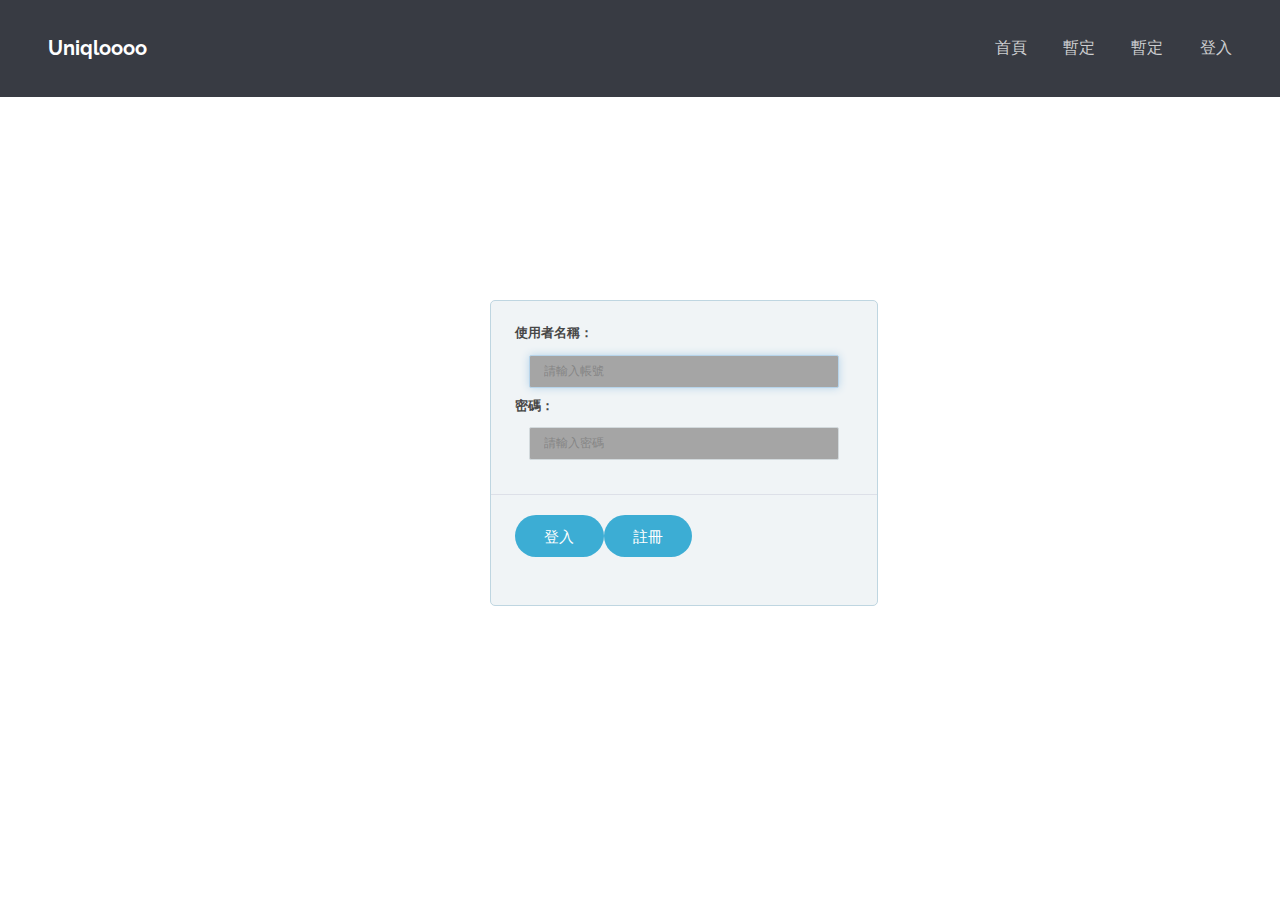
<file: login.html>
<!doctype html>
<html lang="en">
<head>
<meta charset="UTF-8">
<head>
    <meta charset="UTF-8">
    <title>Uniqloooo by FCU</title>
    <meta http-equiv="content-type" content="text/html; charset=utf-8" />
    <meta name="description" content="" />
    <meta name="keywords" content="" />
    <!--[if lte IE 8]><script src="js/html5shiv.js"></script><![endif]-->
    <link rel="stylesheet" href="css/skel.css" />
    <link rel="stylesheet" href="css/style.css" />
    <link rel="stylesheet" href="css/style-xlarge.css" />
</head>
<title>登陸</title>

<style>
  
    .wrapper {
        margin: 140px 0 140px auto;
        width: 884px;
    }
    
    .loginBox {
        background-color: #F0F4F6;
        /*上divcolor*/
        border: 1px solid #BfD6E1;
        border-radius: 5px;
        color: #444;
        font: 14px 'Microsoft YaHei', '微軟雅黑';
        margin: 0 auto;
        position: absolute;
        left: 50%;
        top: 50%;
        margin-top: -150px;
        margin-left: -150px;
        width: 388px
    }
    
    .loginBox .loginBoxCenter {
        border-bottom: 1px solid #DDE0E8;
        padding: 24px;
    }
    
    .loginBox .loginBoxCenter p {
        margin-bottom: 10px
    }
    
    .loginBox .loginBoxButtons {
        /*background-color: #F0F4F6;*/
        /*下divcolor*/
        border-top: 0px solid #FFF;
        border-bottom-left-radius: 5px;
        border-bottom-right-radius: 5px;
        line-height: 28px;
        overflow: hidden;
        padding: 20px 24px;
        vertical-align: center;
        filter: alpha(Opacity=80);
        -moz-opacity: 0.5;
        
    }
    
    .loginBox .loginInput {
        border: 1px solid #D2D9dC;
        border-radius: 2px;
        color: #444;
        font: 12px 'Microsoft YaHei', '微軟雅黑';
        padding: 8px 14px;
        margin-bottom: 8px;
        width: 310px;
    }
    
    .loginBox .loginInput:FOCUS {
        border: 1px solid #B7D4EA;
        box-shadow: 0 0 8px #B7D4EA;
    }
    
    .loginBox .loginBtn {
        background-image: -moz-linear-gradient(to bottom, blue, #29a9e0);
        border: 1px solid #98CCE7;
        border-radius: 20px;
        box-shadow: inset rgba(255, 255, 255, 0.6) 0 1px 1px, rgba(0, 0, 0, 0.1) 0 1px 1px;
        color: #444;
        /*登入*/
        cursor: pointer;
        float: right;
        font: bold 13px Arial;
        padding: 10px 50px;
    }
    
    .loginBox .loginBtn:HOVER {
        background-image: -moz-linear-gradient(to top, blue, #85CFEE);
    }
    
    .loginBox a.forgetLink {
        color: #ABABAB;
        cursor: pointer;
        float: right;
        font: 11px/20px Arial;
        text-decoration: none;
        vertical-align: middle;
        /*忘記密碼*/
    }
    
    .loginBox a.forgetLink:HOVER {
        color: #000000;
        text-decoration: none;
        /*忘記密碼*/
    }
    
    .loginBox input#remember {
        vertical-align: middle;
    }
    
    .loginBox label[for="remember"] {
        font: 11px Arial;
    }
</style>

</head>
<body>
    <header id="header">
        <h1><a href="index.html">Uniqloooo</a></h1>
        <nav id="nav">
            <ul>
                <li><a href="index.html">首頁</a></li>
                <li><a href="generic.html">暫定</a></li>
                <li><a href="elements.html">暫定</a></li>
                <li><a href="login.html">登入</a></li>
                
            </ul>
        </nav>
    </header>
        <div class="wrapper">
            <form action="/chaos/EvilEmail.html" method="post">
                <div class="loginBox">
                    <div class="loginBoxCenter">
                        <p><label for="username">使用者名稱：</label></p>
                        <!--autofocus 規定當頁面載入時按鈕應當自動地獲得焦點。 -->
                        <!-- placeholder提供可描述輸入欄位預期值的提示資訊-->
                        <p><input type="text" name="name" class="loginInput" autofocus="autofocus" required="required" autocomplete="off" placeholder="請輸入帳號" value="" /></p>
                        <!-- required 規定必需在提交之前填寫輸入欄位-->
                        <p><label for="password">密碼：</label></p>
                        <p><input type="password" name="password" class="loginInput" required="required" placeholder="請輸入密碼" value="" /></p>
                        
                    </div>
                    <div class="loginBoxButtons">
    
                        <p><input type="submit" name="submit" value="登入"><input type ="button" onclick="javascript:location.href='register.php'" value="註冊">
                        
                        
                    </div>
                </div>
            </form>
        </div>
    
</body>

</html>
</file>
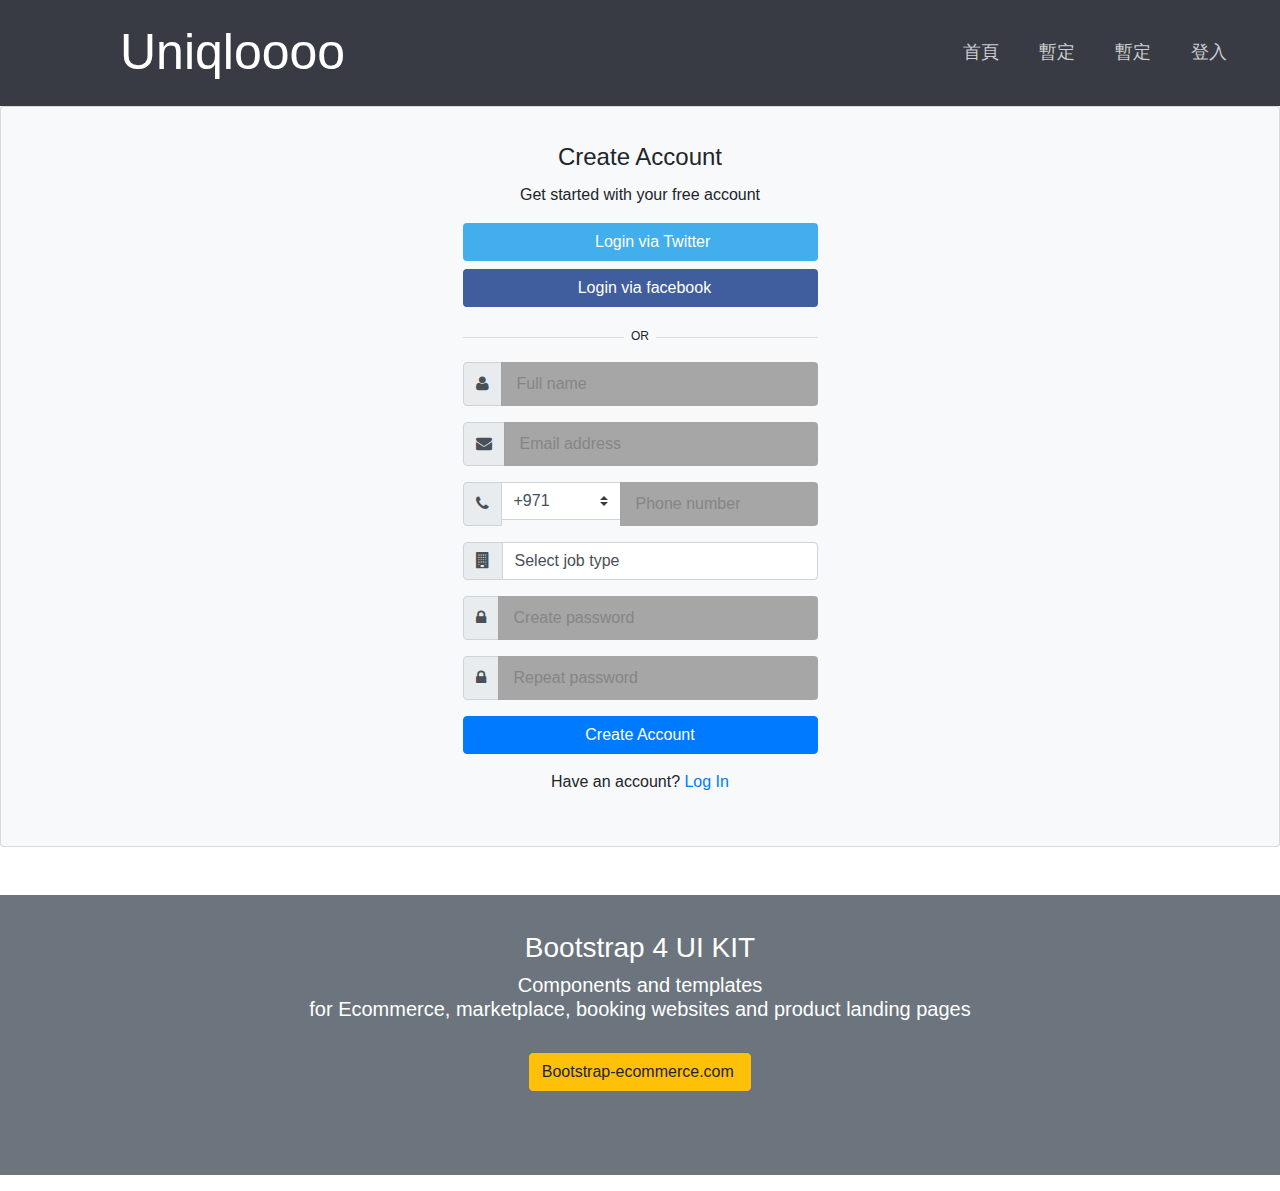
<file: Untitled-1.html>
<!doctype html>
<html lang="en">

<head>
    <meta charset="UTF-8">
    <title>Uniqloooo by FCU</title>
    <meta http-equiv="content-type" content="text/html; charset=utf-8" />
    <meta name="description" content="" />
    <meta name="keywords" content="" />
    <!--[if lte IE 8]><script src="js/html5shiv.js"></script><![endif]-->
    <link rel="stylesheet" href="css/skel.css" />
    <link rel="stylesheet" href="css/style.css" />
    <link rel="stylesheet" href="css/style-xlarge.css" />
    <link href="//maxcdn.bootstrapcdn.com/bootstrap/4.0.0/css/bootstrap.min.css" rel="stylesheet" id="bootstrap-css">
    <script src="//maxcdn.bootstrapcdn.com/bootstrap/4.0.0/js/bootstrap.min.js"></script>
    <script src="//cdnjs.cloudflare.com/ajax/libs/jquery/3.2.1/jquery.min.js"></script>
</head>
<title>登陸</title>

<style>
    .divider-text {
        position: relative;
        text-align: center;
        margin-top: 15px;
        margin-bottom: 15px;
    }

    .divider-text span {
        padding: 7px;
        font-size: 12px;
        position: relative;
        z-index: 2;
    }

    .divider-text:after {
        content: "";
        position: absolute;
        width: 100%;
        border-bottom: 1px solid #ddd;
        top: 55%;
        left: 0;
        z-index: 1;
    }

    .btn-facebook {
        background-color: #405D9D;
        color: #fff;
    }

    .btn-twitter {
        background-color: #42AEEC;
        color: #fff;
    }
</style>










<body>
    <header id="header">
        <h1><a href="index.php">Uniqloooo</a></h1>
        <nav id="nav">
            <ul>
                <li><a href="index.php">首頁</a></li>
                <li><a href="generic.html">暫定</a></li>
                <li><a href="elements.html">暫定</a></li>
                <li><a href="login.html">登入</a></li>

            </ul>
        </nav>
    </header>
    <div class="card bg-light">
        <article class="card-body mx-auto" style="max-width: 400px;">
            <h4 class="card-title mt-3 text-center">Create Account</h4>
            <p class="text-center">Get started with your free account</p>
            <p>
                <a href="" class="btn btn-block btn-twitter"> <i class="fab fa-twitter"></i>   Login via Twitter</a>
                <a href="" class="btn btn-block btn-facebook"> <i class="fab fa-facebook-f"></i>   Login via
                    facebook</a>
            </p>
            <p class="divider-text">
                <span class="bg-light">OR</span>
            </p>
            <form>
                <div class="form-group input-group">
                    <div class="input-group-prepend">
                        <span class="input-group-text"> <i class="fa fa-user"></i> </span>
                    </div>
                    <input name="" class="form-control" placeholder="Full name" type="text">
                </div> <!-- form-group// -->
                <div class="form-group input-group">
                    <div class="input-group-prepend">
                        <span class="input-group-text"> <i class="fa fa-envelope"></i> </span>
                    </div>
                    <input name="" class="form-control" placeholder="Email address" type="email">
                </div> <!-- form-group// -->
                <div class="form-group input-group">
                    <div class="input-group-prepend">
                        <span class="input-group-text"> <i class="fa fa-phone"></i> </span>
                    </div>
                    <select class="custom-select" style="max-width: 120px;">
                        <option selected="">+971</option>
                        <option value="1">+972</option>
                        <option value="2">+198</option>
                        <option value="3">+701</option>
                    </select>
                    <input name="" class="form-control" placeholder="Phone number" type="text">
                </div> <!-- form-group// -->
                <div class="form-group input-group">
                    <div class="input-group-prepend">
                        <span class="input-group-text"> <i class="fa fa-building"></i> </span>
                    </div>
                    <select class="form-control">
                        <option selected=""> Select job type</option>
                        <option>Designer</option>
                        <option>Manager</option>
                        <option>Accaunting</option>
                    </select>
                </div> <!-- form-group end.// -->
                <div class="form-group input-group">
                    <div class="input-group-prepend">
                        <span class="input-group-text"> <i class="fa fa-lock"></i> </span>
                    </div>
                    <input class="form-control" placeholder="Create password" type="password">
                </div> <!-- form-group// -->
                <div class="form-group input-group">
                    <div class="input-group-prepend">
                        <span class="input-group-text"> <i class="fa fa-lock"></i> </span>
                    </div>
                    <input class="form-control" placeholder="Repeat password" type="password">
                </div> <!-- form-group// -->
                <div class="form-group">
                    <button type="submit" class="btn btn-primary btn-block"> Create Account </button>
                </div> <!-- form-group// -->
                <p class="text-center">Have an account? <a href="">Log In</a> </p>
            </form>
        </article>
    </div> <!-- card.// -->

    </div>
    <!--container end.//-->

    <br><br>
    <article class="bg-secondary mb-3">
        <div class="card-body text-center">
            <h3 class="text-white mt-3">Bootstrap 4 UI KIT</h3>
            <p class="h5 text-white">Components and templates <br> for Ecommerce, marketplace, booking websites
                and product landing pages</p> <br>
            <p><a class="btn btn-warning" target="_blank" href="http://bootstrap-ecommerce.com/">
                    Bootstrap-ecommerce.com
                    <i class="fa fa-window-restore "></i></a></p>
        </div>
        <br><br>
    </article>
</body>

</html>
</file>
<file: css/style-xlarge.css>
/*
	Transit by TEMPLATED
	templated.co @templatedco
	Released for free under the Creative Commons Attribution 3.0 license (templated.co/license)
*/

/* Basic */

	body, input, select, textarea {
		font-size: 11pt;
	}
</file>
<file: css/skel.css>
/* Resets (http://meyerweb.com/eric/tools/css/reset/ | v2.0 | 20110126 | License: none (public domain)) */

	html,body,div,span,applet,object,iframe,h1,h2,h3,h4,h5,h6,p,blockquote,pre,a,abbr,acronym,address,big,cite,code,del,dfn,em,img,ins,kbd,q,s,samp,small,strike,strong,sub,sup,tt,var,b,u,i,center,dl,dt,dd,ol,ul,li,fieldset,form,label,legend,table,caption,tbody,tfoot,thead,tr,th,td,article,aside,canvas,details,embed,figure,figcaption,footer,header,hgroup,menu,nav,output,ruby,section,summary,time,mark,audio,video{margin:0;padding:0;border:0;font-size:100%;font:inherit;vertical-align:baseline;}article,aside,details,figcaption,figure,footer,header,hgroup,menu,nav,section{display:block;}body{line-height:1;}ol,ul{list-style:none;}blockquote,q{quotes:none;}blockquote:before,blockquote:after,q:before,q:after{content:'';content:none;}table{border-collapse:collapse;border-spacing:0;}body{-webkit-text-size-adjust:none}

/* Box Model */

	*, *:before, *:after {
		-moz-box-sizing: border-box;
		-webkit-box-sizing: border-box;
		box-sizing: border-box;
	}

/* Container */

	.container {
		margin-left: auto;
		margin-right: auto;

		/* width: (containers) */
		width: 1200px;
	}

	/* Modifiers */

		/* 125% */
			.container.\31 25\25 {
				width: 100%;

				/* max-width: (containers * 1.25) */
				max-width: 1500px;

				/* min-width: (containers) */
				min-width: 1200px;
			}

		/* 75% */
			.container.\37 5\25 {

				/* width: (containers * 0.75) */
				width: 900px;

			}

		/* 50% */
			.container.\35 0\25 {

				/* width: (containers * 0.50) */
				width: 600px;

			}

		/* 25% */
			.container.\32 5\25 {

				/* width: (containers * 0.25) */
				width: 300px;

			}

/* Grid */

	.row {
		border-bottom: solid 1px transparent;
	}

	.row > * {
		float: left;
	}

	.row:after, .row:before {
		content: '';
		display: block;
		clear: both;
		height: 0;
	}

	.row.uniform > * > :first-child {
		margin-top: 0;
	}

	.row.uniform > * > :last-child {
		margin-bottom: 0;
	}

	/* Gutters */

		/* Normal */

			.row > * {
				/* padding: (gutters.horizontal) 0 0 (gutters.vertical) */
				padding: 0 0 0 2em;
			}

			.row {
				/* margin: -(gutters.horizontal) 0 -1px -(gutters.vertical) */
				margin: 0 0 -1px -2em;
			}

			.row.uniform > * {
				/* padding: (gutters.vertical) 0 0 (gutters.vertical) */
				padding: 2em 0 0 2em;
			}

			.row.uniform {
				/* margin: -(gutters.vertical) 0 -1px -(gutters.vertical) */
				margin: -2em 0 -1px -2em;
			}

		/* 200% */

			.row.\32 00\25 > * {
				/* padding: (gutters.horizontal) 0 0 (gutters.vertical) */
				padding: 0 0 0 4em;
			}

			.row.\32 00\25 {
				/* margin: -(gutters.horizontal) 0 -1px -(gutters.vertical) */
				margin: 0 0 -1px -4em;
			}

			.row.uniform.\32 00\25 > * {
				/* padding: (gutters.vertical) 0 0 (gutters.vertical) */
				padding: 4em 0 0 4em;
			}

			.row.uniform.\32 00\25 {
				/* margin: -(gutters.vertical) 0 -1px -(gutters.vertical) */
				margin: -4em 0 -1px -4em;
			}

		/* 150% */

			.row.\31 50\25 > * {
				/* padding: (gutters.horizontal) 0 0 (gutters.vertical) */
				padding: 0 0 0 1.5em;
			}

			.row.\31 50\25 {
				/* margin: -(gutters.horizontal) 0 -1px -(gutters.vertical) */
				margin: 0 0 -1px -1.5em;
			}

			.row.uniform.\31 50\25 > * {
				/* padding: (gutters.vertical) 0 0 (gutters.vertical) */
				padding: 1.5em 0 0 1.5em;
			}

			.row.uniform.\31 50\25 {
				/* margin: -(gutters.vertical) 0 -1px -(gutters.vertical) */
				margin: -1.5em 0 -1px -1.5em;
			}

		/* 50% */

			.row.\35 0\25 > * {
				/* padding: (gutters.horizontal) 0 0 (gutters.vertical) */
				padding: 0 0 0 1em;
			}

			.row.\35 0\25 {
				/* margin: -(gutters.horizontal) 0 -1px -(gutters.vertical) */
				margin: 0 0 -1px -1em;
			}

			.row.uniform.\35 0\25 > * {
				/* padding: (gutters.vertical) 0 0 (gutters.vertical) */
				padding: 1em 0 0 1em;
			}

			.row.uniform.\35 0\25 {
				/* margin: -(gutters.vertical) 0 -1px -(gutters.vertical) */
				margin: -1em 0 -1px -1em;
			}

		/* 25% */

			.row.\32 5\25 > * {
				/* padding: (gutters.horizontal) 0 0 (gutters.vertical) */
				padding: 0 0 0 0.5em;
			}

			.row.\32 5\25 {
				/* margin: -(gutters.horizontal) 0 -1px -(gutters.vertical) */
				margin: 0 0 -1px -0.5em;
			}

			.row.uniform.\32 5\25 > * {
				/* padding: (gutters.vertical) 0 0 (gutters.vertical) */
				padding: 0.5em 0 0 0.5em;
			}

			.row.uniform.\32 5\25 {
				/* margin: -(gutters.vertical) 0 -1px -(gutters.vertical) */
				margin: -0.5em 0 -1px -0.5em;
			}

		/* 0% */

			.row.\30 \25 > * {
				padding: 0;
			}

			.row.\30 \25 {
				margin: 0 0 -1px 0;
			}

	/* Cells */

		.\31 2u, .\31 2u\24 { width: 100%; clear: none; margin-left: 0; }
		.\31 1u, .\31 1u\24 { width: 91.6666666667%; clear: none; margin-left: 0; }
		.\31 0u, .\31 0u\24 { width: 83.3333333333%; clear: none; margin-left: 0; }
		.\39 u, .\39 u\24 { width: 75%; clear: none; margin-left: 0; }
		.\38 u, .\38 u\24 { width: 66.6666666667%; clear: none; margin-left: 0; }
		.\37 u, .\37 u\24 { width: 58.3333333333%; clear: none; margin-left: 0; }
		.\36 u, .\36 u\24 { width: 50%; clear: none; margin-left: 0; }
		.\35 u, .\35 u\24 { width: 41.6666666667%; clear: none; margin-left: 0; }
		.\34 u, .\34 u\24 { width: 33.3333333333%; clear: none; margin-left: 0; }
		.\33 u, .\33 u\24 { width: 25%; clear: none; margin-left: 0; }
		.\32 u, .\32 u\24 { width: 16.6666666667%; clear: none; margin-left: 0; }
		.\31 u, .\31 u\24 { width: 8.3333333333%; clear: none; margin-left: 0; }

		.\31 2u\24 + *,
		.\31 1u\24 + *,
		.\31 0u\24 + *,
		.\39 u\24 + *,
		.\38 u\24 + *,
		.\37 u\24 + *,
		.\36 u\24 + *,
		.\35 u\24 + *,
		.\34 u\24 + *,
		.\33 u\24 + *,
		.\32 u\24 + *,
		.\31 u\24 + * {
			clear: left;
		}

		.\-11u { margin-left: 91.6666666667% }
		.\-10u { margin-left: 83.3333333333% }
		.\-9u { margin-left: 75% }
		.\-8u { margin-left: 66.6666666667% }
		.\-7u { margin-left: 58.3333333333% }
		.\-6u { margin-left: 50% }
		.\-5u { margin-left: 41.6666666667% }
		.\-4u { margin-left: 33.3333333333% }
		.\-3u { margin-left: 25% }
		.\-2u { margin-left: 16.6666666667% }
		.\-1u { margin-left: 8.3333333333% }
</file>
<file: css/style.css>
@charset "UTF-8";
@import url(font-awesome.min.css);
@import url(http://fonts.googleapis.com/css?family=Raleway:700,400);

/*
	Transit by TEMPLATED
	templated.co @templatedco
	Released for free under the Creative Commons Attribution 3.0 license (templated.co/license)
*/

/* Basic */

	body {
		background: #fff;
	}

		body.is-loading *, body.is-loading *:before, body.is-loading *:after {
			-moz-animation: none !important;
			-webkit-animation: none !important;
			-o-animation: none !important;
			-ms-animation: none !important;
			animation: none !important;
			-moz-transition: none !important;
			-webkit-transition: none !important;
			-o-transition: none !important;
			-ms-transition: none !important;
			transition: none !important;
		}

	body, input, select, textarea {
		color: #444;
		font-family: "Raleway", Helvetica, sans-serif;
		font-size: 13pt;
		font-weight: 400;
		line-height: 1.65em;
	}

	a {
		color: #383b43;
		text-decoration: none;
	}

		a:active, a:hover {
			text-decoration: underline;
		}

	strong, b {
		color: #474747;
		font-weight: 700;
	}

	em, i {
		font-style: italic;
	}

	p {
		margin: 0 0 2em 0;
	}

	h1, h2, h3, h4, h5, h6 {
		color: #474747;
		font-weight: 700;
		line-height: 1em;
		margin: 0 0 1em 0;
	}

		h1 a, h2 a, h3 a, h4 a, h5 a, h6 a {
			color: inherit;
			text-decoration: none;
		}

	h2 {
		font-size: 1.75em;
		line-height: 1.5em;
	}

	h3 {
		font-size: 1.35em;
		line-height: 1.5em;
	}

	h4 {
		font-size: 1.1em;
		line-height: 1.5em;
	}

	h5 {
		font-size: 0.9em;
		line-height: 1.5em;
	}

	h6 {
		font-size: 0.7em;
		line-height: 1.5em;
	}

	sub {
		font-size: 0.8em;
		position: relative;
		top: 0.5em;
	}

	sup {
		font-size: 0.8em;
		position: relative;
		top: -0.5em;
	}

	hr {
		border: 0;
		border-bottom: solid 1px rgba(144, 144, 144, 0.25);
		margin: 2em 0;
	}

		hr.major {
			margin: 3em 0;
		}

	blockquote {
		border-left: solid 4px rgba(144, 144, 144, 0.25);
		font-style: italic;
		margin: 0 0 2em 0;
		padding: 0.5em 0 0.5em 2em;
	}

	code {
		background: rgba(144, 144, 144, 0.075);
		border-radius: 4px;
		border: solid 1px rgba(144, 144, 144, 0.25);
		font-family: "Courier New", monospace;
		font-size: 0.9em;
		margin: 0 0.25em;
		padding: 0.25em 0.65em;
	}

	pre {
		-webkit-overflow-scrolling: touch;
		font-family: "Courier New", monospace;
		font-size: 0.9em;
		margin: 0 0 2em 0;
	}

		pre code {
			display: block;
			line-height: 1.75em;
			padding: 1em 1.5em;
			overflow-x: auto;
		}

	.align-left {
		text-align: left;
	}

	.align-center {
		text-align: center;
	}

	.align-right {
		text-align: right;
	}

/* Section/Article */

	section.special, article.special {
		text-align: center;
	}

	header p {
		color: #858585;
		position: relative;
		margin: 0 0 1.5em 0;
	}

	header h2 + p {
		font-size: 1.25em;
		margin-top: -1em;
		line-height: 1.5em;
	}

	header h3 + p {
		font-size: 1.1em;
		margin-top: -0.8em;
		line-height: 1.5em;
	}

	header h4 + p,
	header h5 + p,
	header h6 + p {
		font-size: 0.9em;
		margin-top: -0.6em;
		line-height: 1.5em;
	}

	header.major {
		text-align: center;
		margin-bottom: 4em;
	}

		header.major h2 {
			font-size: 3em;
			margin-bottom: 0.5em;
		}

		header.major p {
			font-size: 1.5em;
		}

/* Form */

	form {
		margin: 0 0 2em 0;
	}

	label {
		color: #474747;
		display: block;
		font-size: 0.9em;
		font-weight: 700;
		margin: 0 0 1em 0;
	}

	input[type="text"],
	input[type="password"],
	input[type="email"],
	select,
	textarea {
		-moz-appearance: none;
		-webkit-appearance: none;
		-o-appearance: none;
		-ms-appearance: none;
		appearance: none;
		background: rgba(155, 155, 155, 0.89);
		border-radius: 4px;
		border: none;
		color: inherit;
		display: block;
		outline: 0;
		padding: 0 1em;
		text-decoration: none;
		width: 30%;
		margin-left: auto;
   		margin-right: auto;
	}

		input[type="text"]:invalid,
		input[type="password"]:invalid,
		input[type="email"]:invalid,
		select:invalid,
		textarea:invalid {
			box-shadow: none;
		}

		input[type="text"]:focus,
		input[type="password"]:focus,
		input[type="email"]:focus,
		select:focus,
		textarea:focus {
			border-color: #383b43;
			box-shadow: 0 0 0 1px #383b43;
		}

	.select-wrapper {
		text-decoration: none;
		display: block;
		position: relative;
	}

		.select-wrapper:before {
			content: "";
			-moz-osx-font-smoothing: grayscale;
			-webkit-font-smoothing: antialiased;
			font-family: FontAwesome;
			font-style: normal;
			font-weight: normal;
			text-transform: none !important;
		}

		.select-wrapper:before {
			color: rgba(144, 144, 144, 0.25);
			display: block;
			height: 2.75em;
			line-height: 2.75em;
			pointer-events: none;
			position: absolute;
			right: 0;
			text-align: center;
			top: 0;
			width: 2.75em;
		}

		.select-wrapper select::-ms-expand {
			display: none;
		}

	input[type="text"],
	input[type="password"],
	input[type="email"],
	select {
		height: 2.75em;
	}

	textarea {
		padding: 0.75em 1em;
	}

	input[type="checkbox"],
	input[type="radio"] {
		-moz-appearance: none;
		-webkit-appearance: none;
		-o-appearance: none;
		-ms-appearance: none;
		appearance: none;
		display: block;
		float: left;
		margin-right: -2em;
		opacity: 0;
		width: 1em;
		z-index: -1;
	}

		input[type="checkbox"] + label,
		input[type="radio"] + label {
			text-decoration: none;
			color: #444;
			cursor: pointer;
			display: inline-block;
			font-size: 1em;
			font-weight: 400;
			padding-left: 2.4em;
			padding-right: 0.75em;
			position: relative;
		}

			input[type="checkbox"] + label:before,
			input[type="radio"] + label:before {
				-moz-osx-font-smoothing: grayscale;
				-webkit-font-smoothing: antialiased;
				font-family: FontAwesome;
				font-style: normal;
				font-weight: normal;
				text-transform: none !important;
			}

			input[type="checkbox"] + label:before,
			input[type="radio"] + label:before {
				background: rgba(144, 144, 144, 0.075);
				border-radius: 4px;
				border: solid 1px rgba(144, 144, 144, 0.25);
				content: '';
				display: inline-block;
				height: 1.65em;
				left: 0;
				line-height: 1.58125em;
				position: absolute;
				text-align: center;
				top: 0;
				width: 1.65em;
			}

		input[type="checkbox"]:checked + label:before,
		input[type="radio"]:checked + label:before {
			background: #3cadd4;
			border-color: #3cadd4;
			color: #ffffff;
			content: '\f00c';
		}

		input[type="checkbox"]:focus + label:before,
		input[type="radio"]:focus + label:before {
			border-color: #383b43;
			box-shadow: 0 0 0 1px #383b43;
		}

	input[type="checkbox"] + label:before {
		border-radius: 4px;
	}

	input[type="radio"] + label:before {
		border-radius: 100%;
	}

	::-webkit-input-placeholder {
		color: #858585 !important;
		opacity: 1.0;
	}

	:-moz-placeholder {
		color: #858585 !important;
		opacity: 1.0;
	}

	::-moz-placeholder {
		color: #858585 !important;
		opacity: 1.0;
	}

	:-ms-input-placeholder {
		color: #858585 !important;
		opacity: 1.0;
	}

	.formerize-placeholder {
		color: #858585 !important;
		opacity: 1.0;
	}

/* Box */

	.box {
		border-radius: 4px;
		border: solid 1px rgba(144, 144, 144, 0.25);
		margin-bottom: 2em;
		padding: 1.5em;
	}

		.box > :last-child,
		.box > :last-child > :last-child,
		.box > :last-child > :last-child > :last-child {
			margin-bottom: 0;
		}

		.box.alt {
			border: 0;
			border-radius: 0;
			padding: 0;
		}

/* Icon */

	.icon {
		text-decoration: none;
		border-bottom: none;
		position: relative;
	}

		.icon:before {
			-moz-osx-font-smoothing: grayscale;
			-webkit-font-smoothing: antialiased;
			font-family: FontAwesome;
			font-style: normal;
			font-weight: normal;
			text-transform: none !important;
		}

		.icon:active, .icon:hover {
			text-decoration: none;
		}

		.icon > .label {
			display: none;
		}

		.icon.rounded {
			background-color: #383b43;
			border-radius: 100%;
			color: #ffffff;
			display: inline-block;
			height: 3.25em;
			line-height: 3.25em;
			text-align: center;
			width: 3.25em;
		}

			.icon.rounded.big {
				font-size: 2.5em;
				margin-bottom: 0.5em;
			}

			.icon.rounded.color1 {
				background-color: #3cadd4;
			}

			.icon.rounded.color2 {
				background-color: #3c61d4;
			}

			.icon.rounded.color3 {
				background-color: #633cd4;
			}

			.icon.rounded.color4 {
				background-color: #af3cd4;
			}

			.icon.rounded.color5 {
				background-color: #d43cad;
			}

			.icon.rounded.color6 {
				background-color: #d43c61;
			}

			.icon.rounded.color7 {
				background-color: #d4633c;
			}

			.icon.rounded.color8 {
				background-color: #d4af3c;
			}

			.icon.rounded.color9 {
				background-color: #add43c;
			}

			.icon.rounded.color10 {
				background-color: #61d43c;
			}

			.icon.rounded.fa-twitter {
				background-color: #2daae4;
			}

			.icon.rounded.fa-facebook {
				background-color: #39599f;
			}

			.icon.rounded.fa-google-plus {
				background-color: #c91e1f;
			}

			.icon.rounded.fa-dribbble {
				background-color: #c4376b;
			}

			.icon.rounded.fa-tumblr, .icon.rounded.fa-linkedin {
				background-color: #31516a;
			}

			.icon.rounded.fa-rss {
				background-color: #f2600b;
			}

/* Image */

	.image {
		border-radius: 4px;
		border: 0;
		display: inline-block;
		position: relative;
	}

		.image img {
			border-radius: 4px;
			display: block;
		}

		.image.left {
			float: left;
			padding: 0 1.5em 1em 0;
			top: 0.25em;
		}

		.image.right {
			float: right;
			padding: 0 0 1em 1.5em;
			top: 0.25em;
		}

		.image.left, .image.right {
			max-width: 40%;
		}

			.image.left img, .image.right img {
				width: 100%;
			}

		.image.fit {
			display: block;
			margin: 0 0 2em 0;
			width: 100%;
		}

			.image.fit img {
				width: 100%;
			}

/* List */

	ol {
		list-style: decimal;
		margin: 0 0 2em 0;
		padding-left: 1.25em;
	}

		ol li {
			padding-left: 0.25em;
		}

	ul {
		list-style: disc;
		margin: 0 0 2em 0;
		padding-left: 1em;
	}

		ul li {
			padding-left: 0.5em;
		}

		ul.alt {
			list-style: none;
			padding-left: 0;
		}

			ul.alt li {
				border-top: solid 1px rgba(144, 144, 144, 0.25);
				padding: 0.5em 0;
			}

				ul.alt li:first-child {
					border-top: 0;
					padding-top: 0;
				}

		ul.unstyled {
			list-style: none;
			padding-left: 0;
		}

			ul.unstyled li {
				padding: 0.4em 0;
			}

		ul.icons {
			cursor: default;
			list-style: none;
			padding-left: 0;
		}

			ul.icons li {
				display: inline-block;
				padding: 0 1em 0 0;
			}

				ul.icons li:last-child {
					padding-right: 0;
				}

				ul.icons li .icon:before {
					font-size: 2em;
				}

		ul.actions {
			cursor: default;
			list-style: none;
			padding-left: 0;
		}

			ul.actions li {
				display: inline-block;
				padding: 0 1em 0 0;
				vertical-align: middle;
			}

				ul.actions li:last-child {
					padding-right: 0;
				}

			ul.actions.small li {
				padding: 0 0.5em 0 0;
			}

			ul.actions.vertical li {
				display: block;
				padding: 1em 0 0 0;
			}

				ul.actions.vertical li:first-child {
					padding-top: 0;
				}

				ul.actions.vertical li > * {
					margin-bottom: 0;
				}

			ul.actions.vertical.small li {
				padding: 0.5em 0 0 0;
			}

				ul.actions.vertical.small li:first-child {
					padding-top: 0;
				}

			ul.actions.fit {
				display: table;
				margin-left: -1em;
				padding: 0;
				table-layout: fixed;
				width: calc(100% + 1em);
			}

				ul.actions.fit li {
					display: table-cell;
					padding: 0 0 0 1em;
				}

					ul.actions.fit li > * {
						margin-bottom: 0;
					}

				ul.actions.fit.small {
					margin-left: -0.5em;
					width: calc(100% + 0.5em);
				}

					ul.actions.fit.small li {
						padding: 0 0 0 0.5em;
					}

	dl {
		margin: 0 0 2em 0;
	}

/* Table */

	.table-wrapper {
		-webkit-overflow-scrolling: touch;
		overflow-x: auto;
	}

	table {
		margin: 0 0 2em 0;
		width: 100%;
	}

		table tbody tr {
			border: solid 1px rgba(144, 144, 144, 0.25);
			border-left: 0;
			border-right: 0;
		}

			table tbody tr:nth-child(2n + 1) {
				background-color: rgba(144, 144, 144, 0.075);
			}

		table td {
			padding: 0.75em 0.75em;
		}

		table th {
			color: #474747;
			font-size: 0.9em;
			font-weight: 700;
			padding: 0 0.75em 0.75em 0.75em;
			text-align: left;
		}

		table thead {
			border-bottom: solid 2px rgba(144, 144, 144, 0.25);
		}

		table tfoot {
			border-top: solid 2px rgba(144, 144, 144, 0.25);
		}

		table.alt {
			border-collapse: separate;
		}

			table.alt tbody tr td {
				border: solid 1px rgba(144, 144, 144, 0.25);
				border-left-width: 0;
				border-top-width: 0;
			}

				table.alt tbody tr td:first-child {
					border-left-width: 1px;
				}

			table.alt tbody tr:first-child td {
				border-top-width: 1px;
			}

			table.alt thead {
				border-bottom: 0;
			}

			table.alt tfoot {
				border-top: 0;
			}

/* Button */

	input[type="submit"],
	input[type="reset"],
	input[type="button"],
	.button {
		-moz-appearance: none;
		-webkit-appearance: none;
		-o-appearance: none;
		-ms-appearance: none;
		appearance: none;
		-moz-transition: background-color 0.2s ease-in-out, color 0.2s ease-in-out;
		-webkit-transition: background-color 0.2s ease-in-out, color 0.2s ease-in-out;
		-o-transition: background-color 0.2s ease-in-out, color 0.2s ease-in-out;
		-ms-transition: background-color 0.2s ease-in-out, color 0.2s ease-in-out;
		transition: background-color 0.2s ease-in-out, color 0.2s ease-in-out;
		background-color: #3cadd4;
		border-radius: 30px;
		border: 0;
		color: #ffffff !important;
		cursor: pointer;
		display: inline-block;
		font-weight: 400;
		height: 2.85em;
		line-height: 2.95em;
		padding: 0 2em;
		text-align: center;
		text-decoration: none;
		white-space: nowrap;
	}

		input[type="submit"]:hover,
		input[type="reset"]:hover,
		input[type="button"]:hover,
		.button:hover {
			background-color: #51b6d9;
			text-decoration: none;
		}

		input[type="submit"]:active,
		input[type="reset"]:active,
		input[type="button"]:active,
		.button:active {
			background-color: #2da2ca;
			text-decoration: none;
		}

		input[type="submit"].icon,
		input[type="reset"].icon,
		input[type="button"].icon,
		.button.icon {
			padding-left: 1.35em;
		}

			input[type="submit"].icon:before,
			input[type="reset"].icon:before,
			input[type="button"].icon:before,
			.button.icon:before {
				margin-right: 0.5em;
			}

		input[type="submit"].fit,
		input[type="reset"].fit,
		input[type="button"].fit,
		.button.fit {
			display: block;
			margin: 0 0 1em 0;
			width: 100%;
		}

		input[type="submit"].small,
		input[type="reset"].small,
		input[type="button"].small,
		.button.small {
			font-size: 0.8em;
		}

		input[type="submit"].big,
		input[type="reset"].big,
		input[type="button"].big,
		.button.big {
			font-size: 1.35em;
		}

		input[type="submit"].alt,
		input[type="reset"].alt,
		input[type="button"].alt,
		.button.alt {
			background-color: transparent;
			box-shadow: inset 0 0 0 2px rgba(144, 144, 144, 0.25);
			color: #474747 !important;
		}

			input[type="submit"].alt:hover,
			input[type="reset"].alt:hover,
			input[type="button"].alt:hover,
			.button.alt:hover {
				background-color: rgba(144, 144, 144, 0.075);
			}

			input[type="submit"].alt:active,
			input[type="reset"].alt:active,
			input[type="button"].alt:active,
			.button.alt:active {
				background-color: rgba(144, 144, 144, 0.2);
			}

			input[type="submit"].alt.icon:before,
			input[type="reset"].alt.icon:before,
			input[type="button"].alt.icon:before,
			.button.alt.icon:before {
				color: #858585;
			}

		input[type="submit"].special,
		input[type="reset"].special,
		input[type="button"].special,
		.button.special {
			background-color: #383b43;
			color: #ffffff !important;
		}

			input[type="submit"].special:hover,
			input[type="reset"].special:hover,
			input[type="button"].special:hover,
			.button.special:hover {
				background-color: #444751;
			}

			input[type="submit"].special:active,
			input[type="reset"].special:active,
			input[type="button"].special:active,
			.button.special:active {
				background-color: #2c2f35;
			}

		input[type="submit"].disabled, input[type="submit"]:disabled,
		input[type="reset"].disabled,
		input[type="reset"]:disabled,
		input[type="button"].disabled,
		input[type="button"]:disabled,
		.button.disabled,
		.button:disabled {
			background-color: #444 !important;
			box-shadow: inset 0 -0.15em 0 0 rgba(0, 0, 0, 0.15);
			color: #fff !important;
			cursor: default;
			opacity: 0.25;
		}

/* Header */

	body.landing #header {
		background-color: transparent;
		left: 0;
		position: absolute;
		top: 0;
	}

		body.landing #header nav a {
			color: rgba(255, 255, 255, 0.5);
		}

	#header {
		background-color: #383b43;
		color: #ffffff;
		cursor: default;
		font-size: 1.1em;
		height: 6em;
		line-height: 6em;
		width: 100%;
		z-index: 10000;
	}

		#header h1 {
			color: #ffffff;
			height: inherit;
			left: 3em;
			line-height: inherit;
			margin: 0;
			padding: 0;
			position: absolute;
		}

			#header h1 a {
				font-size: 1.25em;
			}

		#header nav {
			height: inherit;
			line-height: inherit;
			position: absolute;
			right: 3em;
			vertical-align: middle;
		}

			#header nav > ul {
				list-style: none;
				margin: 0;
				padding-left: 0;
			}

				#header nav > ul > li {
					border-radius: 4px;
					display: inline-block;
					margin-left: 2em;
					padding-left: 0;
				}

					#header nav > ul > li a {
						-moz-transition: color 0.2s ease-in-out;
						-webkit-transition: color 0.2s ease-in-out;
						-o-transition: color 0.2s ease-in-out;
						-ms-transition: color 0.2s ease-in-out;
						transition: color 0.2s ease-in-out;
						color: #cdced0;
						display: inline-block;
						text-decoration: none;
					}

						#header nav > ul > li a:active, #header nav > ul > li a:hover {
							color: #ffffff;
						}

					#header nav > ul > li:first-child {
						margin-left: 0;
					}

					#header nav > ul > li .button {
						background-color: #fff;
						color: #444 !important;
						height: 2.25em;
						line-height: 2.25em;
						margin-bottom: 0;
						padding: 0 1em;
						position: relative;
						top: -0.075em;
						vertical-align: middle;
					}

		#header .container {
			position: relative;
		}

			#header .container h1 {
				left: 0;
			}

			#header .container nav {
				right: 0;
			}

/* Banner */

	#banner {
		background-image: url(../images/dark_tint.png), url(../images/bokeh_car_lights_bg.jpg);
		background-position: center center;
		background-size: cover;
		color: #ffffff;
		padding: 14em 0em 14em;
		text-align: center;
	}

		#banner :last-child {
			margin-bottom: 0;
		}

		#banner h2 {
			color: #ffffff;
			font-size: 4em;
			line-height: 1.25em;
			margin: 0 0 0.5em 0;
			padding: 0;
		}

		#banner p {
			font-size: 1.5em;
			margin-bottom: 1.75em;
		}

/* Wrapper */

	.wrapper {
		padding: 6em 0em 4em;
		/* Style 1 Wrapper */
		/* Style 2 Wrapper */
		/* Style 3 Wrapper */
	}

		.wrapper.style1 {
			background-color: #F5F5F5;
			border-bottom: 1px solid rgba(144, 144, 144, 0.25);
			border-top: 1px solid rgba(144, 144, 144, 0.25);
		}

			.wrapper.style1 .box {
				background-color: #fff;
				padding: 3em 2.5em;
			}

				.wrapper.style1 .box h2, .wrapper.style1 .box h3, .wrapper.style1 .box h4, .wrapper.style1 .box h5, .wrapper.style1 .box h6 {
					color: #858585;
				}

		.wrapper.style2 .profiles {
			border-bottom: 1px solid rgba(144, 144, 144, 0.25);
			border-top: 1px solid rgba(144, 144, 144, 0.25);
			margin-bottom: 4em;
			padding-top: 4em;
		}

		.wrapper.style2 .profile {
			margin-bottom: 2em;
			text-align: left;
		}

			.wrapper.style2 .profile img {
				border-radius: 50%;
				float: left;
				margin-bottom: 1em;
				margin-right: 1em;
			}

			.wrapper.style2 .profile h4 {
				margin-bottom: 0;
				margin-top: 1em;
			}

		.wrapper.style2 footer {
			margin-left: auto;
			margin-right: auto;
			width: 70%;
		}

			.wrapper.style2 footer p {
				margin-bottom: 3em;
			}

		.wrapper.style3 {
			background-color: #3cadd4;
			color: #ffffff;
		}

			.wrapper.style3 h2, .wrapper.style3 h3, .wrapper.style3 p {
				color: #ffffff;
			}

			.wrapper.style3 input[type="text"],
			.wrapper.style3 input[type="password"],
			.wrapper.style3 input[type="email"],
			.wrapper.style3 select,
			.wrapper.style3 textarea {
				background-color: #fff;
				color: #444;
			}

/* Footer */

	#footer {
		background: #383b43;
		padding: 6em 0em 4em;
	}

		#footer h2, #footer h3, #footer h4 {
			color: #ffffff;
		}

		#footer p, #footer a, #footer li {
			color: #cdced0;
		}

		#footer .links {
			border-bottom: 1px solid rgba(144, 144, 144, 0.25);
			margin-bottom: 4em;
			padding-bottom: 1em;
		}

		#footer .copyright {
			margin-top: 0.65em;
			padding: 0;
		}

			#footer .copyright li {
				color: #858585;
				display: inline-block;
				list-style: none;
				margin-left: 0.5em;
				padding-left: 0.5em;
			}

				#footer .copyright li:first-child {
					margin-left: 0;
					padding-left: 0;
				}

			#footer .copyright a {
				color: #858585;
			}

		#footer .icons {
			text-align: right;
		}

		#footer a.icon {
			color: #ffffff;
			font-size: 0.65em;
			height: 4em;
			line-height: 4em;
			width: 4em;
			cursor: pointer;
		}

/* Grid Demo */

	.grid-demo {
		display: block;
		margin: 0 0 2em 0;
	}

		.grid-demo span {
			background: #8d93a0;
			border-radius: 4px;
			color: rgba(0, 0, 0, 0.25);
			display: block;
			font-weight: 700;
			height: 2.75em;
			line-height: 2.75em;
			text-align: center;
		}

		.grid-demo .row.flush > div span {
			border-radius: 0;
		}

		.grid-demo .row.flush > div:first-child span {
			border-radius: 4px 0 0 4px;
		}

		.grid-demo .row.flush > div:last-child span {
			border-radius: 0 4px 4px 0;
		}
</file>
